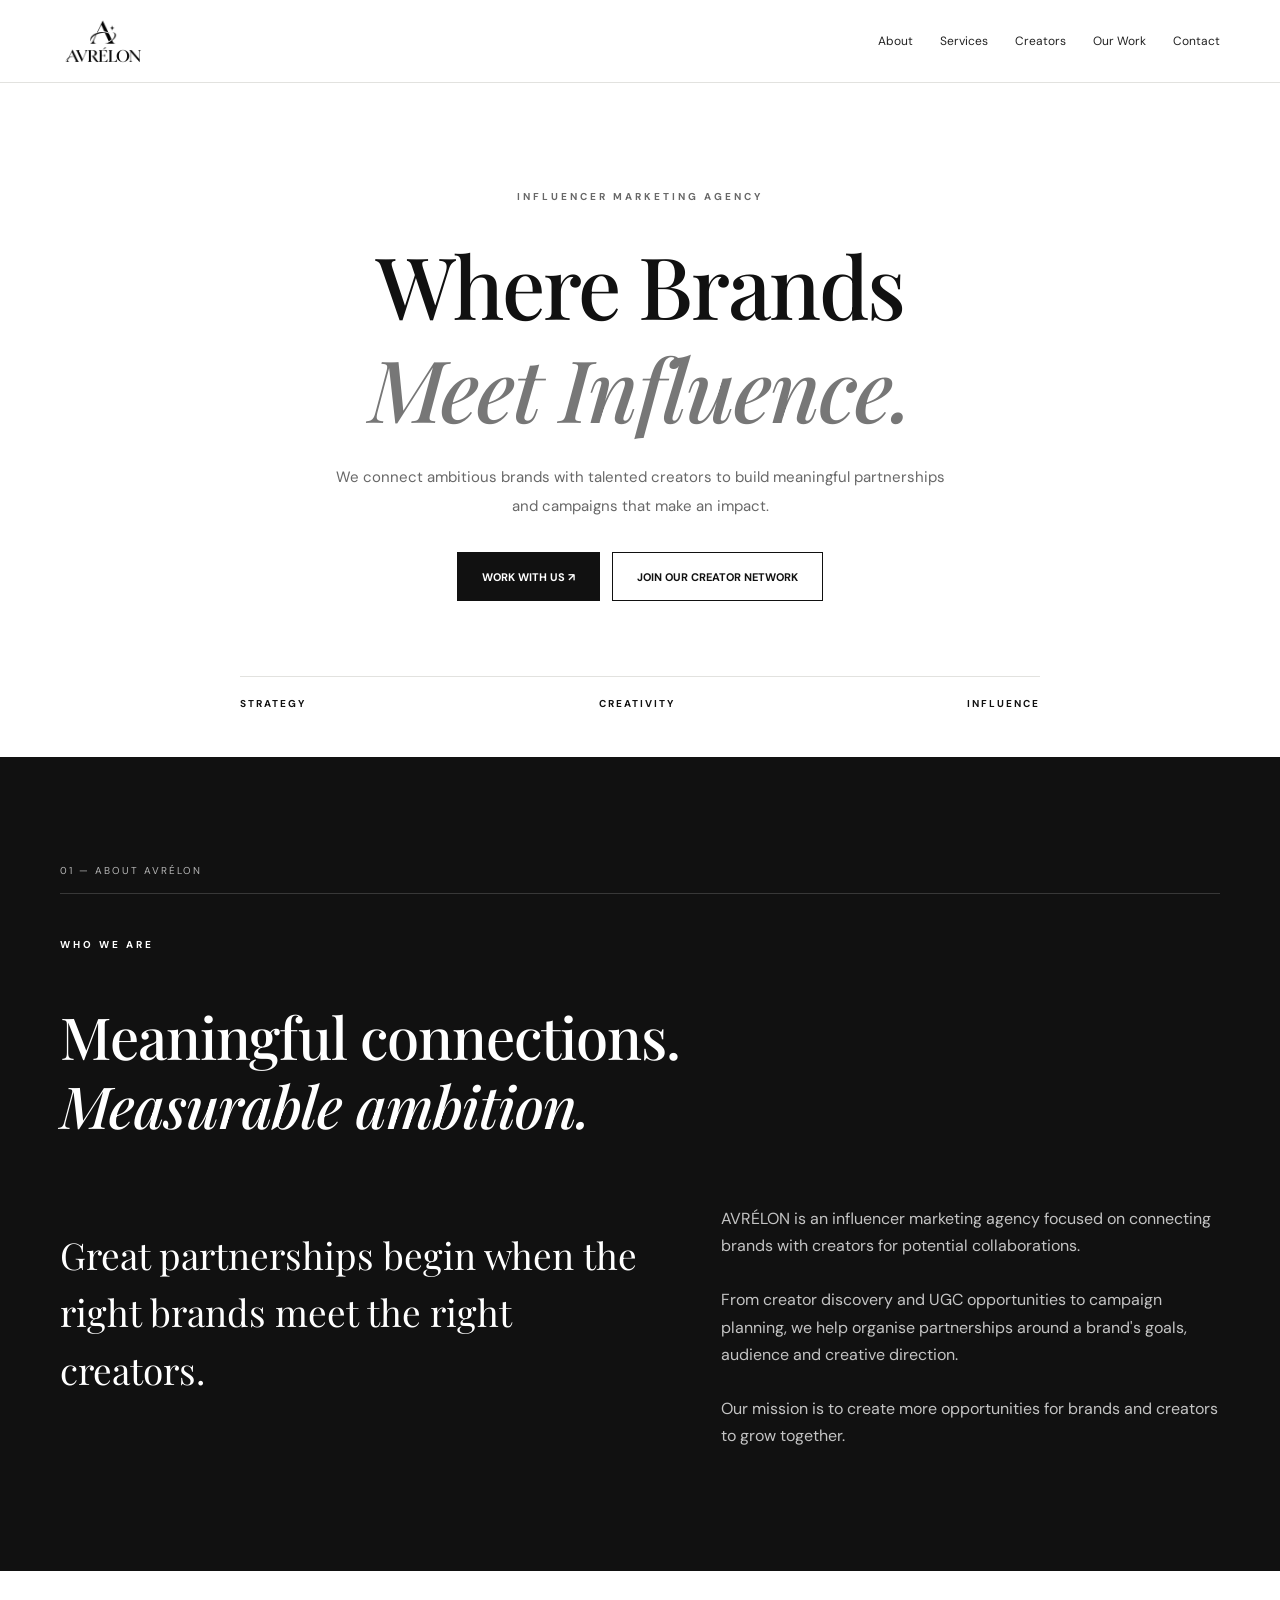
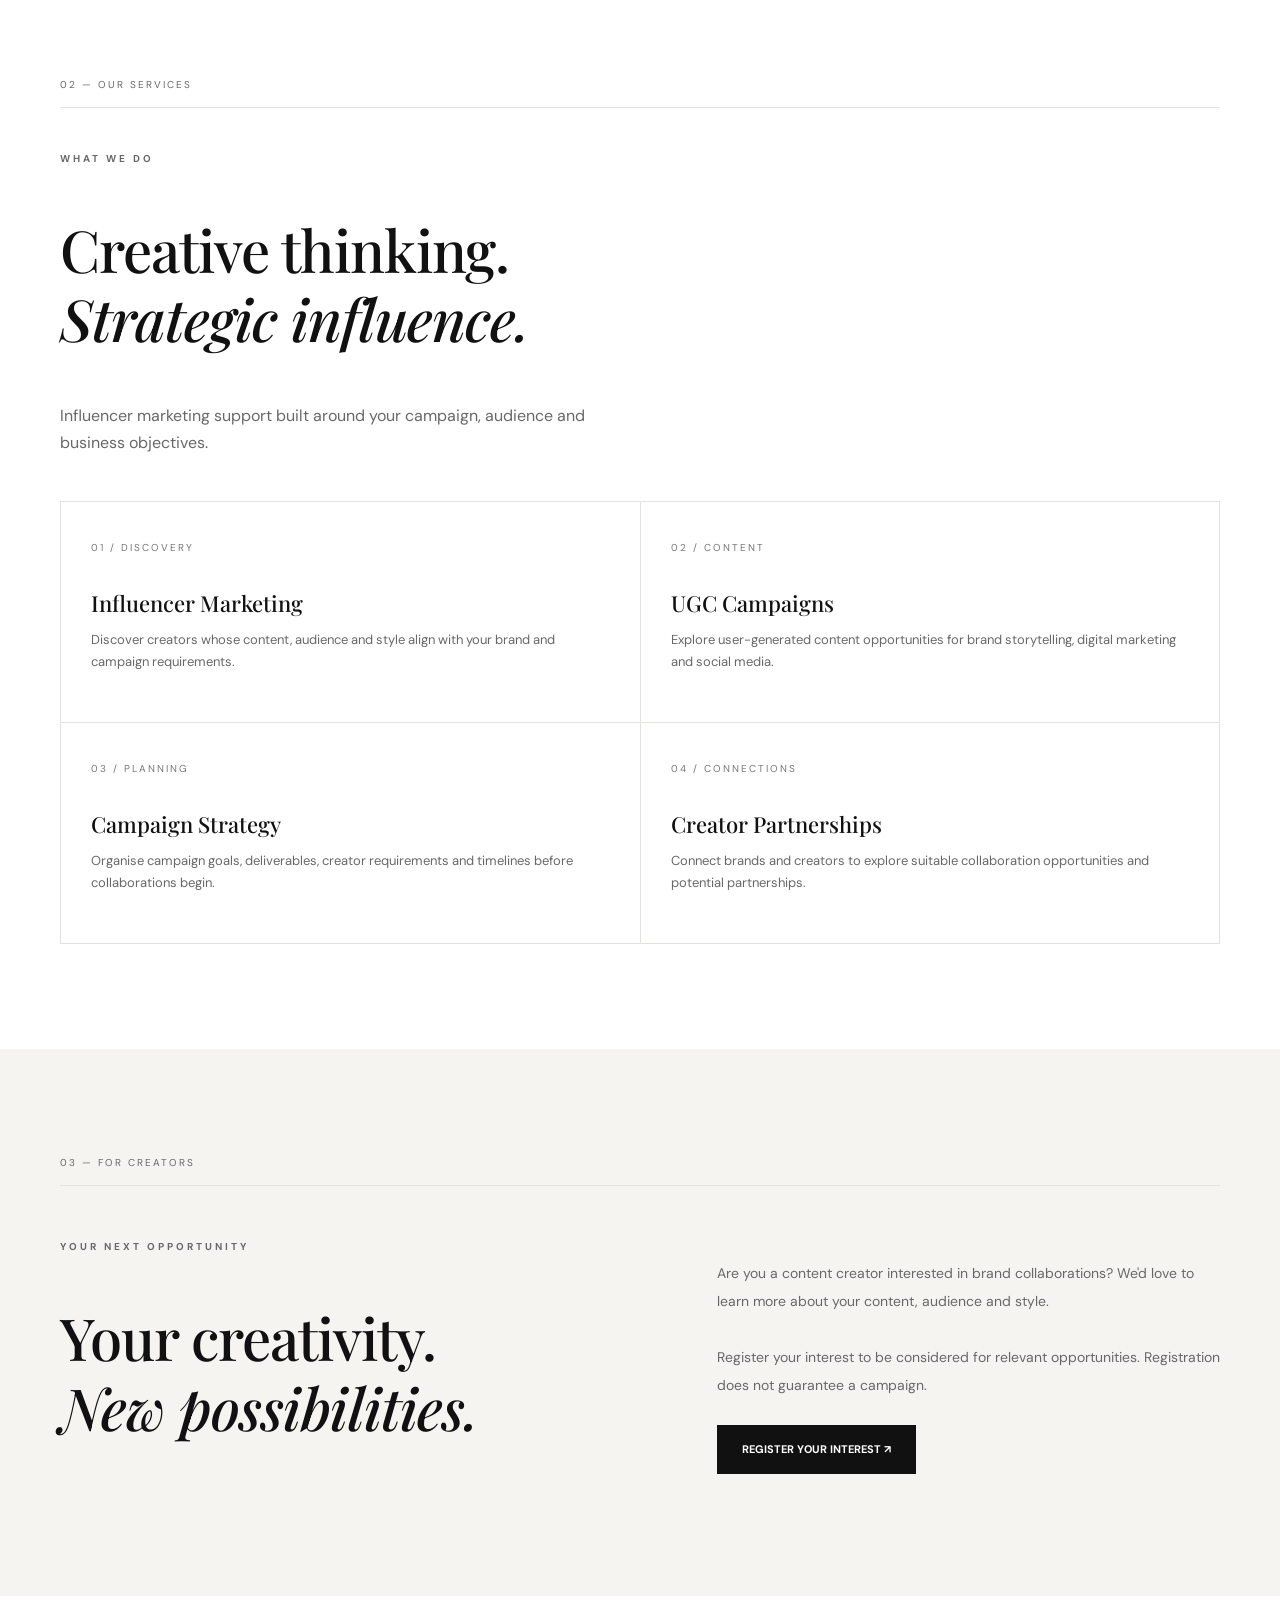
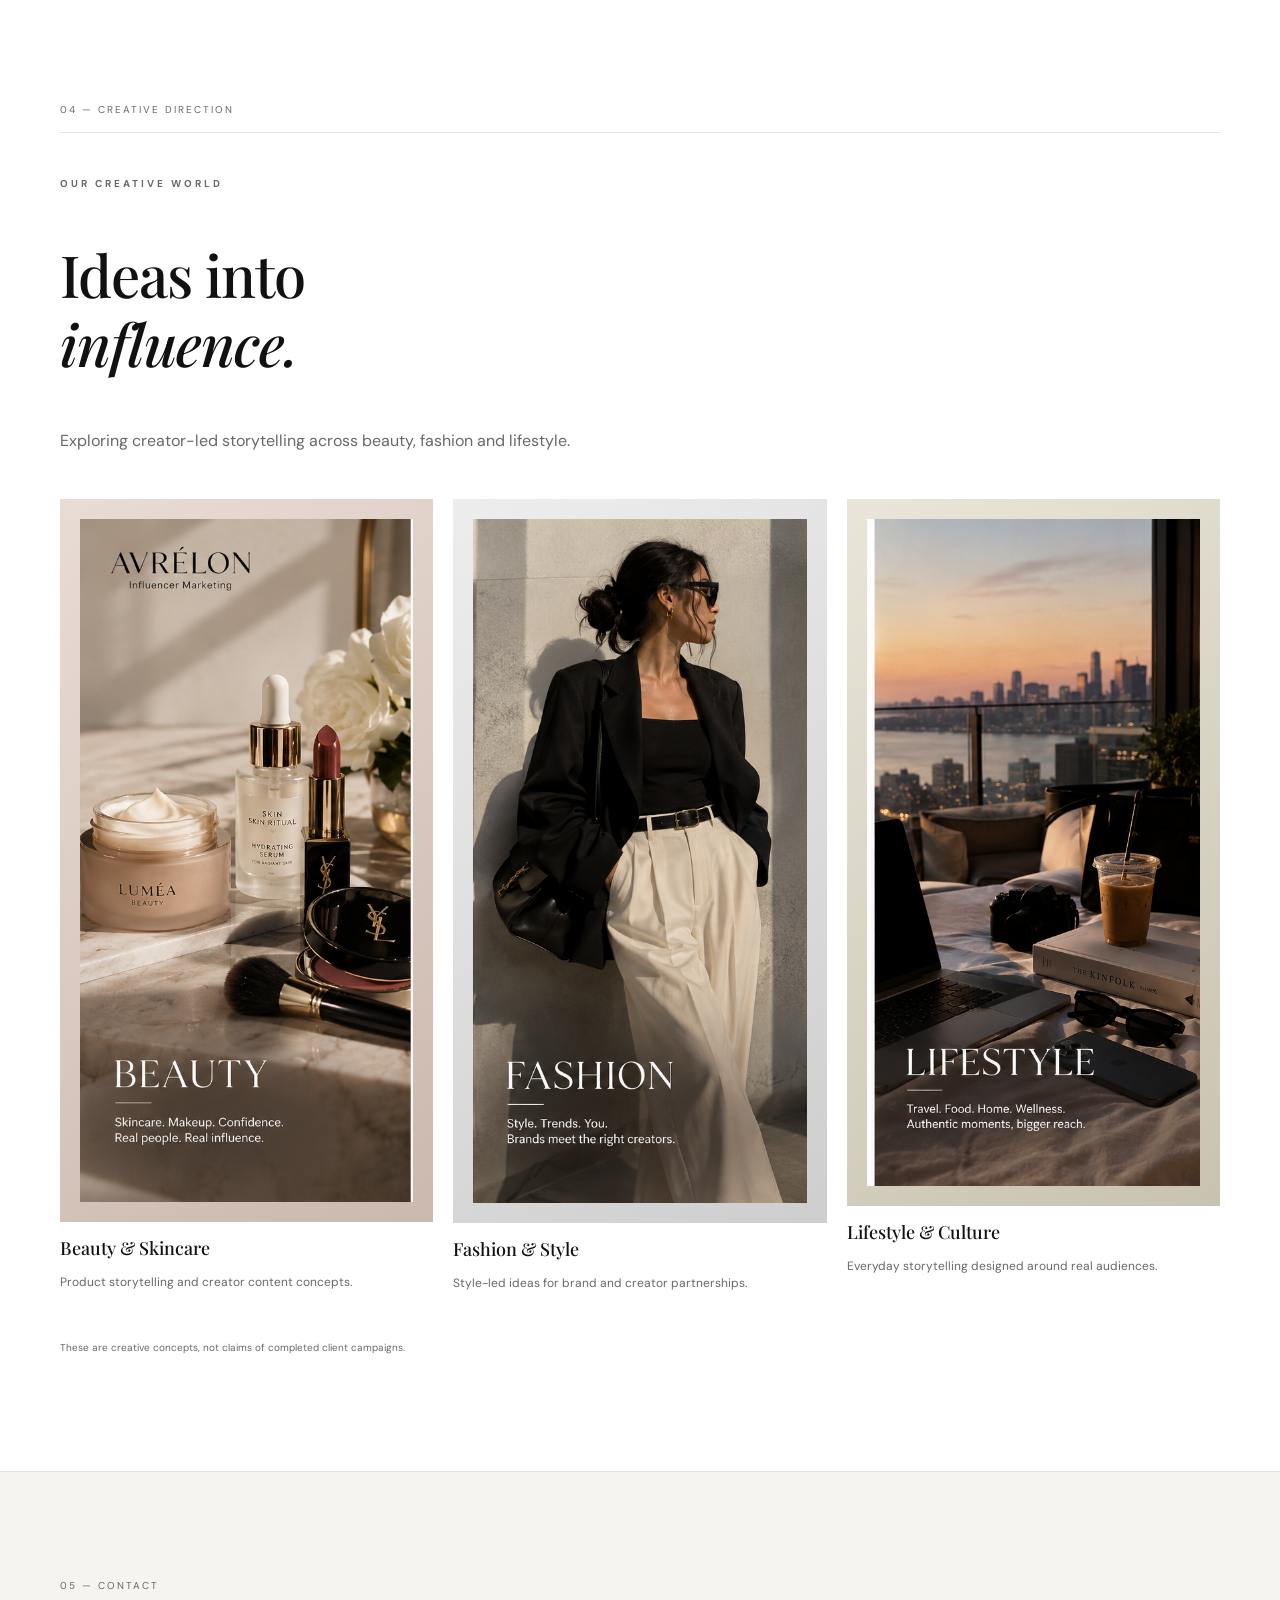
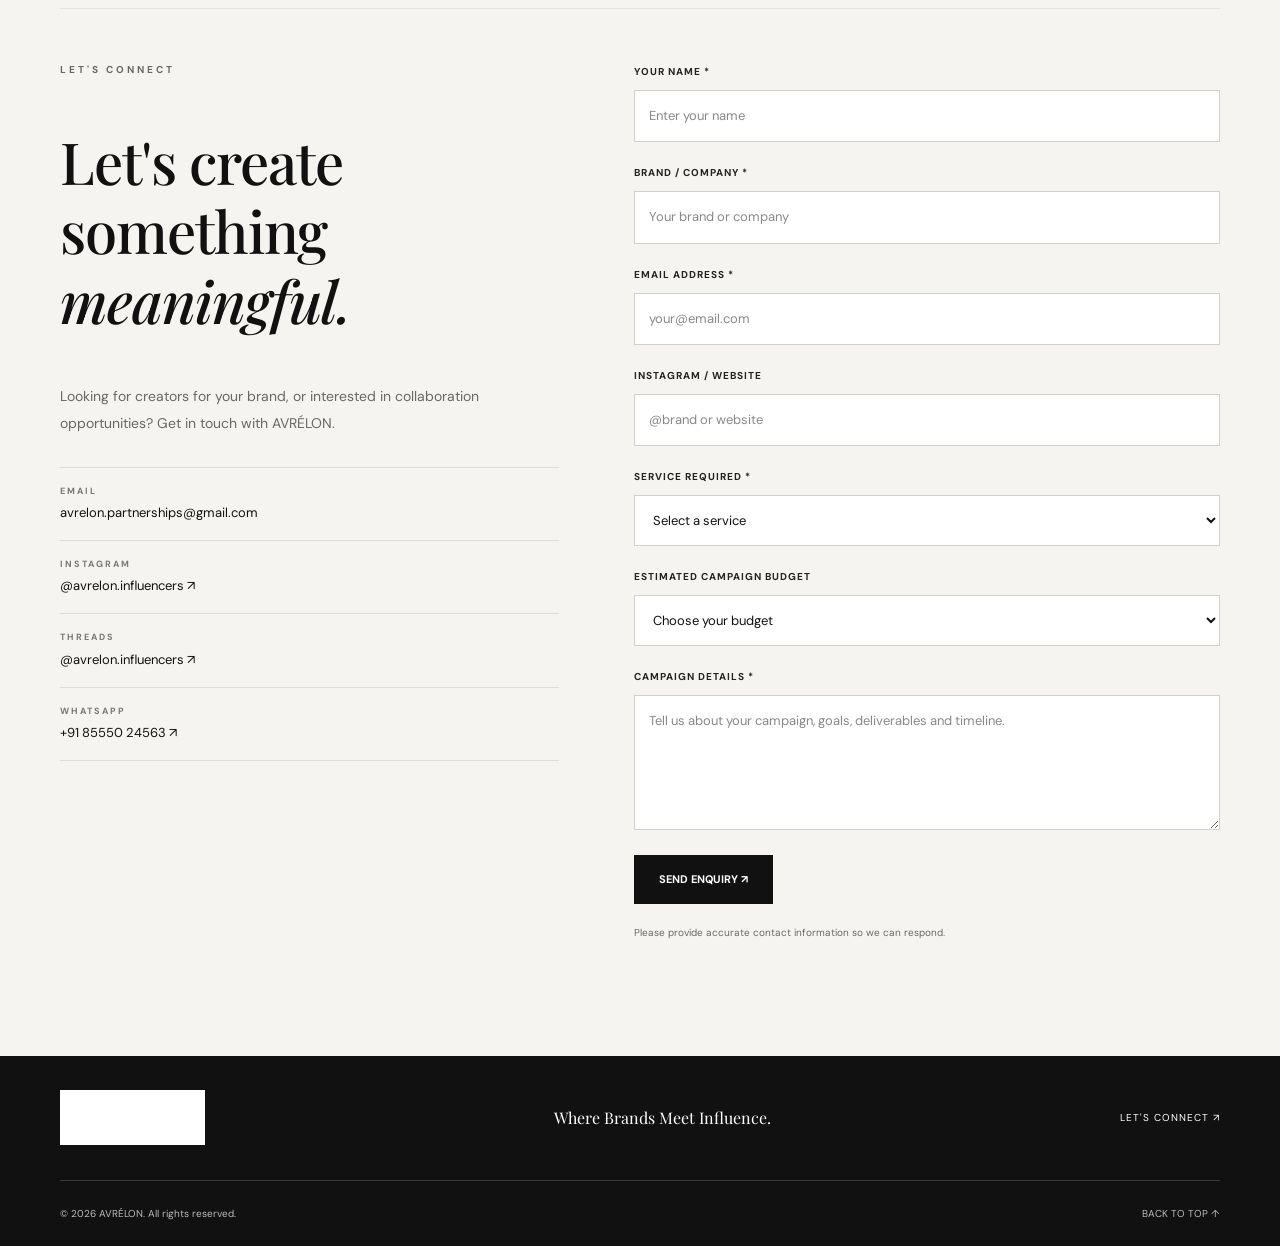
<file: index.html>
<!DOCTYPE html>
<html lang="en">
<head>
<meta charset="UTF-8">
<meta name="viewport" content="width=device-width, initial-scale=1">
<meta name="theme-color" content="#ffffff">

<title>AVRÉLON | Influencer Marketing Agency</title>
<meta name="description" content="AVRÉLON connects brands and creators through influencer marketing, UGC and strategic brand partnerships.">

<link rel="preconnect" href="https://fonts.googleapis.com">
<link rel="preconnect" href="https://fonts.gstatic.com" crossorigin>
<link href="https://fonts.googleapis.com/css2?family=DM+Sans:wght@400;500;600;700&family=Playfair+Display:ital,wght@0,500;0,600;0,700;1,500&display=swap" rel="stylesheet">

<style>
/* ==================================
   AVRÉLON — COMPLETE WEBSITE
   Professional black & white theme
================================== */

:root {
  --black: #111111;
  --white: #ffffff;
  --cream: #f5f4f0;
  --grey: #686868;
  --border: #e2e2df;
  --serif: "Playfair Display", Georgia, serif;
  --sans: "DM Sans", Arial, sans-serif;
}

* {
  box-sizing: border-box;
}

html {
  scroll-behavior: smooth;
  scroll-padding-top: 85px;
}

body {
  margin: 0;
  background: var(--white);
  color: var(--black);
  font-family: var(--sans);
  line-height: 1.7;
  overflow-x: hidden;
}

img {
  max-width: 100%;
}

a {
  color: inherit;
  text-decoration: none;
}

button,
input,
select,
textarea {
  font: inherit;
}

.container {
  width: min(1160px, calc(100% - 48px));
  margin: 0 auto;
}

section {
  scroll-margin-top: 82px;
}

h1,
h2,
h3 {
  font-family: var(--serif);
  font-weight: 500;
  line-height: 1.2;
}

h1 {
  font-size: clamp(48px, 7vw, 86px);
  letter-spacing: -2px;
}

h2 {
  font-size: clamp(36px, 5vw, 58px);
  letter-spacing: -1px;
}

p {
  color: var(--grey);
}

.eyebrow {
  font-size: 10px;
  font-weight: 700;
  letter-spacing: 3px;
}

.section {
  padding: 105px 0;
}

.section-label {
  padding-bottom: 14px;
  margin-bottom: 42px;
  border-bottom: 1px solid var(--border);
  font-size: 10px;
  letter-spacing: 2px;
  color: var(--grey);
}

/* HEADER */

header {
  position: sticky;
  top: 0;
  z-index: 1000;
  background: #ffffff;
  border-bottom: 1px solid var(--border);
}

.header-inner {
  min-height: 82px;
  display: flex;
  align-items: center;
  justify-content: space-between;
  gap: 25px;
}

/* Logo stays small and visible on white */

.site-logo {
  display: flex;
  align-items: center;
  justify-content: flex-start;
  width: 165px;
  height: 58px;
  flex-shrink: 0;
  overflow: hidden;
  background: #ffffff;
}

.site-logo img {
  display: block;
  width: 100%;
  height: 100%;
  object-fit: contain;
  object-position: left center;
}

.nav-links {
  display: flex;
  align-items: center;
  gap: 27px;
}

.nav-links a {
  font-size: 12px;
  color: #222222;
  transition: opacity .2s;
}

.nav-links a:hover {
  opacity: .55;
}

.menu-button {
  display: none;
  width: 42px;
  height: 42px;
  background: white;
  border: 1px solid var(--border);
  font-size: 22px;
  cursor: pointer;
}

/* BUTTONS */

.button {
  display: inline-flex;
  justify-content: center;
  align-items: center;
  min-height: 49px;
  padding: 13px 24px;
  border: 1px solid var(--black);
  font-size: 11px;
  font-weight: 700;
  transition: background .2s, color .2s;
  cursor: pointer;
}

.button-dark {
  background: var(--black);
  color: var(--white);
}

.button-dark:hover {
  background: #444444;
}

.button-light {
  background: transparent;
  color: var(--black);
}

.button-light:hover {
  background: #eeeeee;
}

/* HERO — WHITE */

.hero {
  min-height: 650px;
  display: flex;
  flex-direction: column;
  justify-content: center;
  padding: 95px 24px 45px;
  background: #ffffff;
  color: var(--black);
}

.hero-content {
  width: min(900px, 100%);
  margin: auto;
  text-align: center;
}

.hero .eyebrow {
  margin-bottom: 28px;
}

.hero h1 {
  margin: 0 0 24px;
  color: #111111;
}

.hero h1 em {
  color: #777777;
}

.hero-description {
  max-width: 620px;
  margin: 0 auto 32px;
  font-size: 15px;
  line-height: 1.9;
}

.hero-buttons {
  display: flex;
  justify-content: center;
  flex-wrap: wrap;
  gap: 12px;
}

.hero-bottom {
  width: min(800px, 100%);
  margin: 75px auto 0;
  padding-top: 18px;
  display: flex;
  justify-content: space-between;
  gap: 15px;
  border-top: 1px solid var(--border);
}

.hero-bottom span {
  font-size: 10px;
  font-weight: 700;
  letter-spacing: 2px;
}

/* ABOUT — BLACK */

.about {
  background: #111111;
  color: #ffffff;
}

.about .section-label {
  border-color: #383838;
  color: #b5b5b5;
}

.about h2,
.about h3,
.about .eyebrow,
.about .about-statement {
  color: #ffffff;
}

.about p {
  color: #c4c4c4;
}

.about-grid {
  display: grid;
  grid-template-columns: 1fr .85fr;
  gap: 75px;
  align-items: start;
}

.about-statement {
  font-family: var(--serif);
  font-size: clamp(25px, 3vw, 37px);
  line-height: 1.55;
}

/* SERVICES — WHITE */

.services {
  background: #ffffff;
}

.services-intro {
  max-width: 580px;
}

.services-grid {
  display: grid;
  grid-template-columns: repeat(2, minmax(0, 1fr));
  gap: 1px;
  margin-top: 45px;
  border: 1px solid var(--border);
  background: var(--border);
}

.service-card {
  min-width: 0;
  min-height: 220px;
  padding: 30px;
  background: #ffffff;
  transition: background .2s;
}

.service-card:hover {
  background: #f7f7f5;
}

.service-number {
  font-size: 10px;
  letter-spacing: 2px;
  color: #777777;
}

.service-card h3 {
  margin: 30px 0 10px;
  font-size: 22px;
}

.service-card p {
  margin-bottom: 0;
  font-size: 13px;
}

/* CREATORS — LIGHT GREY */

.creators {
  background: var(--cream);
}

.creators-grid {
  display: grid;
  grid-template-columns: 1fr .85fr;
  align-items: center;
  gap: 65px;
}

.creators-copy {
  font-size: 14px;
  line-height: 2;
}

.creators .button {
  margin-top: 12px;
}

/* PORTFOLIO — WHITE */

.work {
  background: #ffffff;
}

.work-intro {
  max-width: 600px;
}

.work-grid {
  display: grid;
  grid-template-columns: repeat(3, minmax(0, 1fr));
  gap: 20px;
  margin-top: 45px;
}

.work-card {
  min-width: 0;
}

.work-art {
  min-height: 300px;
  display: flex;
  align-items: center;
  justify-content: center;
  padding: 20px;
  text-align: center;
}

.work-art span {
  font-family: var(--serif);
  font-size: clamp(20px, 2.4vw, 29px);
  letter-spacing: 3px;
}

.beauty-art {
  background: linear-gradient(145deg, #e9dcd5, #cbb8ae);
  color: #382923;
}

.fashion-art {
  background: linear-gradient(145deg, #ededed, #cecece);
  color: #171717;
}

.lifestyle-art {
  background: linear-gradient(145deg, #e9e5d8, #c8c3b0);
  color: #28251e;
}

.work-caption {
  padding: 16px 0 24px;
}

.work-caption h3 {
  margin: 0 0 6px;
  font-size: 18px;
}

.work-caption p {
  font-size: 12px;
}

.portfolio-note {
  font-size: 10px;
}

/* CONTACT — LIGHT GREY */

.contact {
  background: var(--cream);
  border-top: 1px solid var(--border);
}

.contact-grid {
  display: grid;
  grid-template-columns: .85fr 1fr;
  align-items: start;
  gap: 75px;
}

.contact-intro > p:not(.eyebrow) {
  font-size: 14px;
  line-height: 1.9;
}

/* CONTACT INFORMATION */

.contact-links {
  margin-top: 30px;
  border-top: 1px solid #deded8;
}

.contact-links a {
  display: flex;
  flex-direction: column;
  gap: 3px;
  padding: 16px 0;
  border-bottom: 1px solid #deded8;
  overflow-wrap: anywhere;
}

.contact-links a:hover .contact-value {
  text-decoration: underline;
}

.contact-label {
  font-size: 9px;
  font-weight: 700;
  letter-spacing: 2px;
  color: #777777;
}

.contact-value {
  color: #111111;
  font-size: 13px;
}

/* FORM */

.contact-form {
  display: flex;
  flex-direction: column;
  gap: 10px;
  min-width: 0;
}

.contact-form label {
  margin-top: 12px;
  font-size: 10px;
  font-weight: 700;
  letter-spacing: 1px;
  color: #222222;
  text-transform: uppercase;
}

.contact-form input,
.contact-form select,
.contact-form textarea {
  width: 100%;
  min-width: 0;
  padding: 14px;
  border: 1px solid #d0d0cc;
  border-radius: 0;
  background: #ffffff;
  color: #111111;
  font-size: 13px;
}

.contact-form input,
.contact-form select {
  min-height: 51px;
}

.contact-form textarea {
  min-height: 135px;
  resize: vertical;
  line-height: 1.7;
}

.contact-form input::placeholder,
.contact-form textarea::placeholder {
  color: #888888;
}

.contact-form input:focus,
.contact-form select:focus,
.contact-form textarea:focus {
  outline: 1px solid #111111;
  border-color: #111111;
}

.contact-form select option {
  background: #ffffff;
  color: #111111;
}

.contact-form button {
  align-self: flex-start;
  margin-top: 15px;
}

.form-note {
  font-size: 10px;
}

/* FOOTER — BLACK */

footer {
  background: #111111;
  color: #ffffff;
}

.footer-top {
  min-height: 125px;
  display: flex;
  align-items: center;
  justify-content: space-between;
  gap: 25px;
  border-bottom: 1px solid #383838;
}

.footer-logo {
  width: 145px;
  height: 55px;
  padding: 4px;
  display: flex;
  align-items: center;
  flex-shrink: 0;
  overflow: hidden;
  background: #ffffff;
}

.footer-logo img {
  display: block;
  width: 100%;
  height: 100%;
  object-fit: contain;
}

.footer-tagline {
  font-family: var(--serif);
  font-size: 16px;
  color: #ffffff;
}

.footer-contact {
  color: #ffffff;
  font-size: 10px;
  letter-spacing: 1px;
}

.footer-bottom {
  min-height: 65px;
  display: flex;
  justify-content: space-between;
  align-items: center;
  gap: 20px;
}

.footer-bottom p,
.footer-bottom a {
  color: #bcbcbc;
  font-size: 10px;
  margin: 0;
}

/* TABLET */

@media (max-width: 850px) {
  .nav-links {
    gap: 15px;
  }

  .nav-links a {
    font-size: 11px;
  }

  .about-grid,
  .creators-grid,
  .contact-grid {
    gap: 35px;
  }

  .work-art {
    min-height: 240px;
  }
}

/* MOBILE */

@media (max-width: 700px) {
  .container {
    width: calc(100% - 36px);
  }

  .header-inner {
    min-height: 72px;
  }

  .site-logo {
    width: 130px;
    height: 48px;
  }

  .menu-button {
    display: block;
    flex-shrink: 0;
  }

  .nav-links {
    display: none;
    position: absolute;
    top: 100%;
    left: 0;
    right: 0;
    padding: 12px 20px 20px;
    flex-direction: column;
    align-items: stretch;
    gap: 0;
    background: #ffffff;
    border-bottom: 1px solid var(--border);
  }

  .nav-links.open {
    display: flex;
  }

  .nav-links a {
    padding: 12px 0;
    border-bottom: 1px solid var(--border);
    font-size: 13px;
  }

  .section {
    padding: 75px 0;
  }

  .hero {
    min-height: 570px;
    padding: 75px 18px 35px;
  }

  .hero h1 {
    font-size: clamp(43px, 11vw, 62px);
    letter-spacing: -1px;
  }

  .hero-bottom {
    margin-top: 55px;
  }

  .hero-bottom span {
    font-size: 8px;
    letter-spacing: 1px;
  }

  .about-grid,
  .creators-grid,
  .contact-grid {
    grid-template-columns: 1fr;
    gap: 25px;
  }

  .services-grid {
    grid-template-columns: 1fr;
  }

  .service-card {
    min-height: 180px;
    padding: 24px;
  }

  .service-card h3 {
    margin-top: 22px;
  }

  .work-grid {
    grid-template-columns: 1fr;
    gap: 8px;
  }

  .work-art {
    min-height: 270px;
  }

  .footer-top {
    padding: 25px 0;
    flex-direction: column;
    align-items: flex-start;
    justify-content: center;
  }

  .footer-bottom {
    padding: 20px 0;
    align-items: flex-start;
    flex-direction: column;
    justify-content: center;
  }

  .contact-form button {
    width: 100%;
  }
}

@media (max-width: 380px) {
  .hero-buttons {
    flex-direction: column;
  }

  .hero-buttons .button {
    width: 100%;
  }
}
</style>
</head>

<body>

<header>
  <div class="container header-inner">

    <a class="site-logo" href="#home" aria-label="AVRÉLON home">
      <img src="./AVRELON%20LOGO%202.png" alt="AVRÉLON logo">
    </a>

    <button class="menu-button"
            type="button"
            aria-label="Open navigation"
            aria-expanded="false">☰</button>

    <nav class="nav-links" aria-label="Main navigation">
      <a href="#about">About</a>
      <a href="#services">Services</a>
      <a href="#creators">Creators</a>
      <a href="#work">Our Work</a>
      <a href="#contact">Contact</a>
    </nav>

  </div>
</header>

<main>

<!-- HOME -->

<section class="hero" id="home">
  <div class="hero-content">

    <p class="eyebrow">INFLUENCER MARKETING AGENCY</p>

    <h1>
      Where Brands<br>
      <em>Meet Influence.</em>
    </h1>

    <p class="hero-description">
      We connect ambitious brands with talented creators to build
      meaningful partnerships and campaigns that make an impact.
    </p>

    <div class="hero-buttons">
      <a class="button button-dark" href="#contact">WORK WITH US ↗</a>
      <a class="button button-light" href="#creators">JOIN OUR CREATOR NETWORK</a>
    </div>

  </div>

  <div class="hero-bottom">
    <span>STRATEGY</span>
    <span>CREATIVITY</span>
    <span>INFLUENCE</span>
  </div>
</section>

<!-- ABOUT -->

<section class="section about" id="about">
  <div class="container">

    <div class="section-label">01 — ABOUT AVRÉLON</div>

    <p class="eyebrow">WHO WE ARE</p>

    <h2>Meaningful connections.<br><em>Measurable ambition.</em></h2>

    <div class="about-grid">

      <p class="about-statement">
        Great partnerships begin when the right brands meet the right creators.
      </p>

      <p>
        AVRÉLON is an influencer marketing agency focused on connecting
        brands with creators for potential collaborations.
        <br><br>
        From creator discovery and UGC opportunities to campaign planning,
        we help organise partnerships around a brand's goals, audience
        and creative direction.
        <br><br>
        Our mission is to create more opportunities for brands and
        creators to grow together.
      </p>

    </div>
  </div>
</section>

<!-- SERVICES -->

<section class="section services" id="services">
  <div class="container">

    <div class="section-label">02 — OUR SERVICES</div>

    <p class="eyebrow">WHAT WE DO</p>

    <h2>Creative thinking.<br><em>Strategic influence.</em></h2>

    <p class="services-intro">
      Influencer marketing support built around your campaign,
      audience and business objectives.
    </p>

    <div class="services-grid">

      <article class="service-card">
        <span class="service-number">01 / DISCOVERY</span>
        <h3>Influencer Marketing</h3>
        <p>
          Discover creators whose content, audience and style align
          with your brand and campaign requirements.
        </p>
      </article>

      <article class="service-card">
        <span class="service-number">02 / CONTENT</span>
        <h3>UGC Campaigns</h3>
        <p>
          Explore user-generated content opportunities for brand
          storytelling, digital marketing and social media.
        </p>
      </article>

      <article class="service-card">
        <span class="service-number">03 / PLANNING</span>
        <h3>Campaign Strategy</h3>
        <p>
          Organise campaign goals, deliverables, creator requirements
          and timelines before collaborations begin.
        </p>
      </article>

      <article class="service-card">
        <span class="service-number">04 / CONNECTIONS</span>
        <h3>Creator Partnerships</h3>
        <p>
          Connect brands and creators to explore suitable collaboration
          opportunities and potential partnerships.
        </p>
      </article>

    </div>
  </div>
</section>

<!-- CREATORS -->

<section class="section creators" id="creators">
  <div class="container">

    <div class="section-label">03 — FOR CREATORS</div>

    <div class="creators-grid">

      <div>
        <p class="eyebrow">YOUR NEXT OPPORTUNITY</p>
        <h2>Your creativity.<br><em>New possibilities.</em></h2>
      </div>

      <div>
        <p class="creators-copy">
          Are you a content creator interested in brand collaborations?
          We'd love to learn more about your content, audience and style.
          <br><br>
          Register your interest to be considered for relevant
          opportunities. Registration does not guarantee a campaign.
        </p>

        <!-- Replace this link with your actual Creator Registration Form URL -->
        <a class="button button-dark"
           href="#contact">REGISTER YOUR INTEREST ↗</a>
      </div>

    </div>
  </div>
</section>

<!-- OUR WORK -->

<section class="section work" id="work">
  <div class="container">

    <div class="section-label">04 — CREATIVE DIRECTION</div>

    <p class="eyebrow">OUR CREATIVE WORLD</p>

    <h2>Ideas into<br><em>influence.</em></h2>

    <p class="work-intro">
      Exploring creator-led storytelling across beauty, fashion
      and lifestyle.
    </p>

    <div class="work-grid">

      <article class="work-card">
       <div class="work-art beauty-art">
  <img src="avrelon-beauty.png" alt="Beauty and Skincare">
</div>

        <div class="work-caption">
          <h3>Beauty & Skincare</h3>
          <p>Product storytelling and creator content concepts.</p>
        </div>
      </article>

      <article class="work-card">
       <div class="work-art fashion-art">
  <img src="avrelon-fashion.png" alt="Fashion and Style">
</div>

        <div class="work-caption">
          <h3>Fashion & Style</h3>
          <p>Style-led ideas for brand and creator partnerships.</p>
        </div>
      </article>

      <article class="work-card">
        <div class="work-art lifestyle-art">
  <img src="avrelon-lifestyle.png" alt="Lifestyle and Culture">
</div>

        <div class="work-caption">
          <h3>Lifestyle & Culture</h3>
          <p>Everyday storytelling designed around real audiences.</p>
        </div>
      </article>

    </div>

    <p class="portfolio-note">
      These are creative concepts, not claims of completed client campaigns.
    </p>

  </div>
</section>

<!-- CONTACT -->

<section class="section contact" id="contact">
  <div class="container">

    <div class="section-label">05 — CONTACT</div>

    <div class="contact-grid">

      <div class="contact-intro">

        <p class="eyebrow">LET'S CONNECT</p>

        <h2>Let's create something<br><em>meaningful.</em></h2>

        <p>
          Looking for creators for your brand, or interested in
          collaboration opportunities? Get in touch with AVRÉLON.
        </p>

        <div class="contact-links">

          <a href="mailto:avrelon.partnerships@gmail.com">
            <span class="contact-label">EMAIL</span>
            <span class="contact-value">avrelon.partnerships@gmail.com</span>
          </a>

          <a href="https://www.instagram.com/avrelon.influencers/"
             target="_blank" rel="noopener noreferrer">
            <span class="contact-label">INSTAGRAM</span>
            <span class="contact-value">@avrelon.influencers ↗</span>
          </a>

          <a href="https://www.threads.net/@avrelon.influencers"
             target="_blank" rel="noopener noreferrer">
            <span class="contact-label">THREADS</span>
            <span class="contact-value">@avrelon.influencers ↗</span>
          </a>

          <a href="https://wa.me/918555024563"
             target="_blank" rel="noopener noreferrer">
            <span class="contact-label">WHATSAPP</span>
            <span class="contact-value">+91 85550 24563 ↗</span>
          </a>

        </div>
      </div>

      <!-- BRAND ENQUIRY FORM -->

      <form class="contact-form"
            action="https://formsubmit.co/avrelon.partnerships@gmail.com"
            method="POST">

        <input type="hidden" name="_subject"
               value="New AVRÉLON Website Enquiry">

        <input type="hidden" name="_template" value="table">

        <label for="name">Your Name *</label>
        <input id="name" name="Name" type="text"
               placeholder="Enter your name" required>

        <label for="brand">Brand / Company *</label>
        <input id="brand" name="Brand or Company" type="text"
               placeholder="Your brand or company" required>

        <label for="email">Email Address *</label>
        <input id="email" name="Email" type="email"
               placeholder="your@email.com" required>

        <label for="social">Instagram / Website</label>
        <input id="social" name="Instagram or Website" type="text"
               placeholder="@brand or website">

        <label for="service">Service Required *</label>
        <select id="service" name="Service Required" required>
          <option value="" selected disabled>Select a service</option>
          <option>Influencer Marketing</option>
          <option>UGC Campaign</option>
          <option>Creator Partnership</option>
          <option>Campaign Strategy</option>
          <option>Other</option>
        </select>

        <label for="budget">Estimated Campaign Budget</label>
        <select id="budget" name="Estimated Campaign Budget">
          <option value="">Choose your budget</option>
          <option>Under ₹10,000</option>
          <option>₹10,000–₹25,000</option>
          <option>₹25,000–₹50,000</option>
          <option>₹50,000–₹1,00,000</option>
          <option>Above ₹1,00,000</option>
          <option>Not decided yet</option>
        </select>

        <label for="message">Campaign Details *</label>
        <textarea id="message" name="Campaign Details"
                  placeholder="Tell us about your campaign, goals, deliverables and timeline."
                  required></textarea>

        <button class="button button-dark" type="submit">
          SEND ENQUIRY ↗
        </button>

        <p class="form-note">
          Please provide accurate contact information so we can respond.
        </p>

      </form>

    </div>
  </div>
</section>

</main>

<!-- FOOTER -->

<footer>
  <div class="container">

    <div class="footer-top">

      <a class="footer-logo" href="#home" aria-label="AVRÉLON home">
       <img src="./avrelon-footer-logo-white-transparent.png" alt="AVRÉLON logo">
      </a>

      <p class="footer-tagline">Where Brands Meet Influence.</p>

      <a class="footer-contact" href="#contact">LET'S CONNECT ↗</a>

    </div>

    <div class="footer-bottom">
      <p>© <span id="year"></span> AVRÉLON. All rights reserved.</p>
      <a href="#home">BACK TO TOP ↑</a>
    </div>

  </div>
</footer>

<script>
const menuButton = document.querySelector(".menu-button");
const nav = document.querySelector(".nav-links");

menuButton.addEventListener("click", () => {
  const opened = nav.classList.toggle("open");
  menuButton.setAttribute("aria-expanded", String(opened));
  menuButton.textContent = opened ? "×" : "☰";
});

nav.querySelectorAll("a").forEach(link => {
  link.addEventListener("click", () => {
    nav.classList.remove("open");
    menuButton.setAttribute("aria-expanded", "false");
    menuButton.textContent = "☰";
  });
});

document.getElementById("year").textContent = new Date().getFullYear();
</script>
</section>

</body>
</html>
</file>
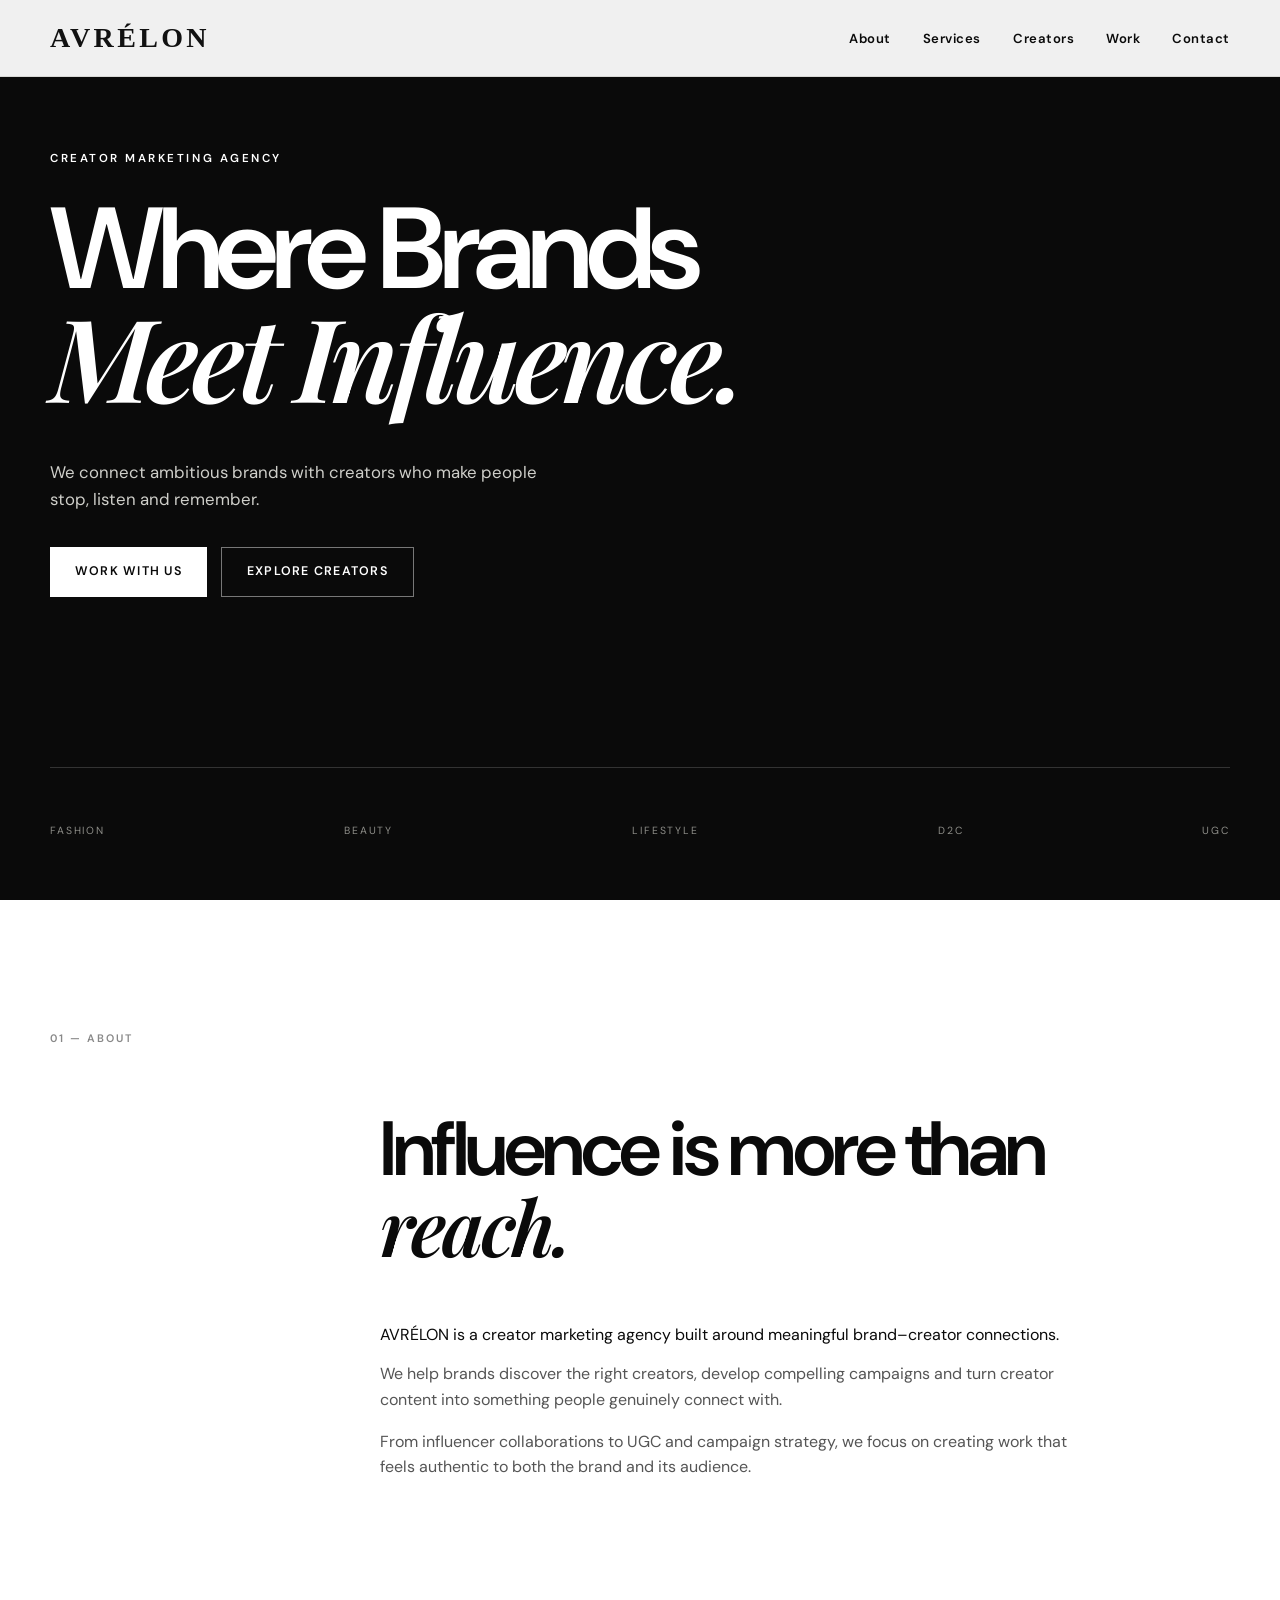
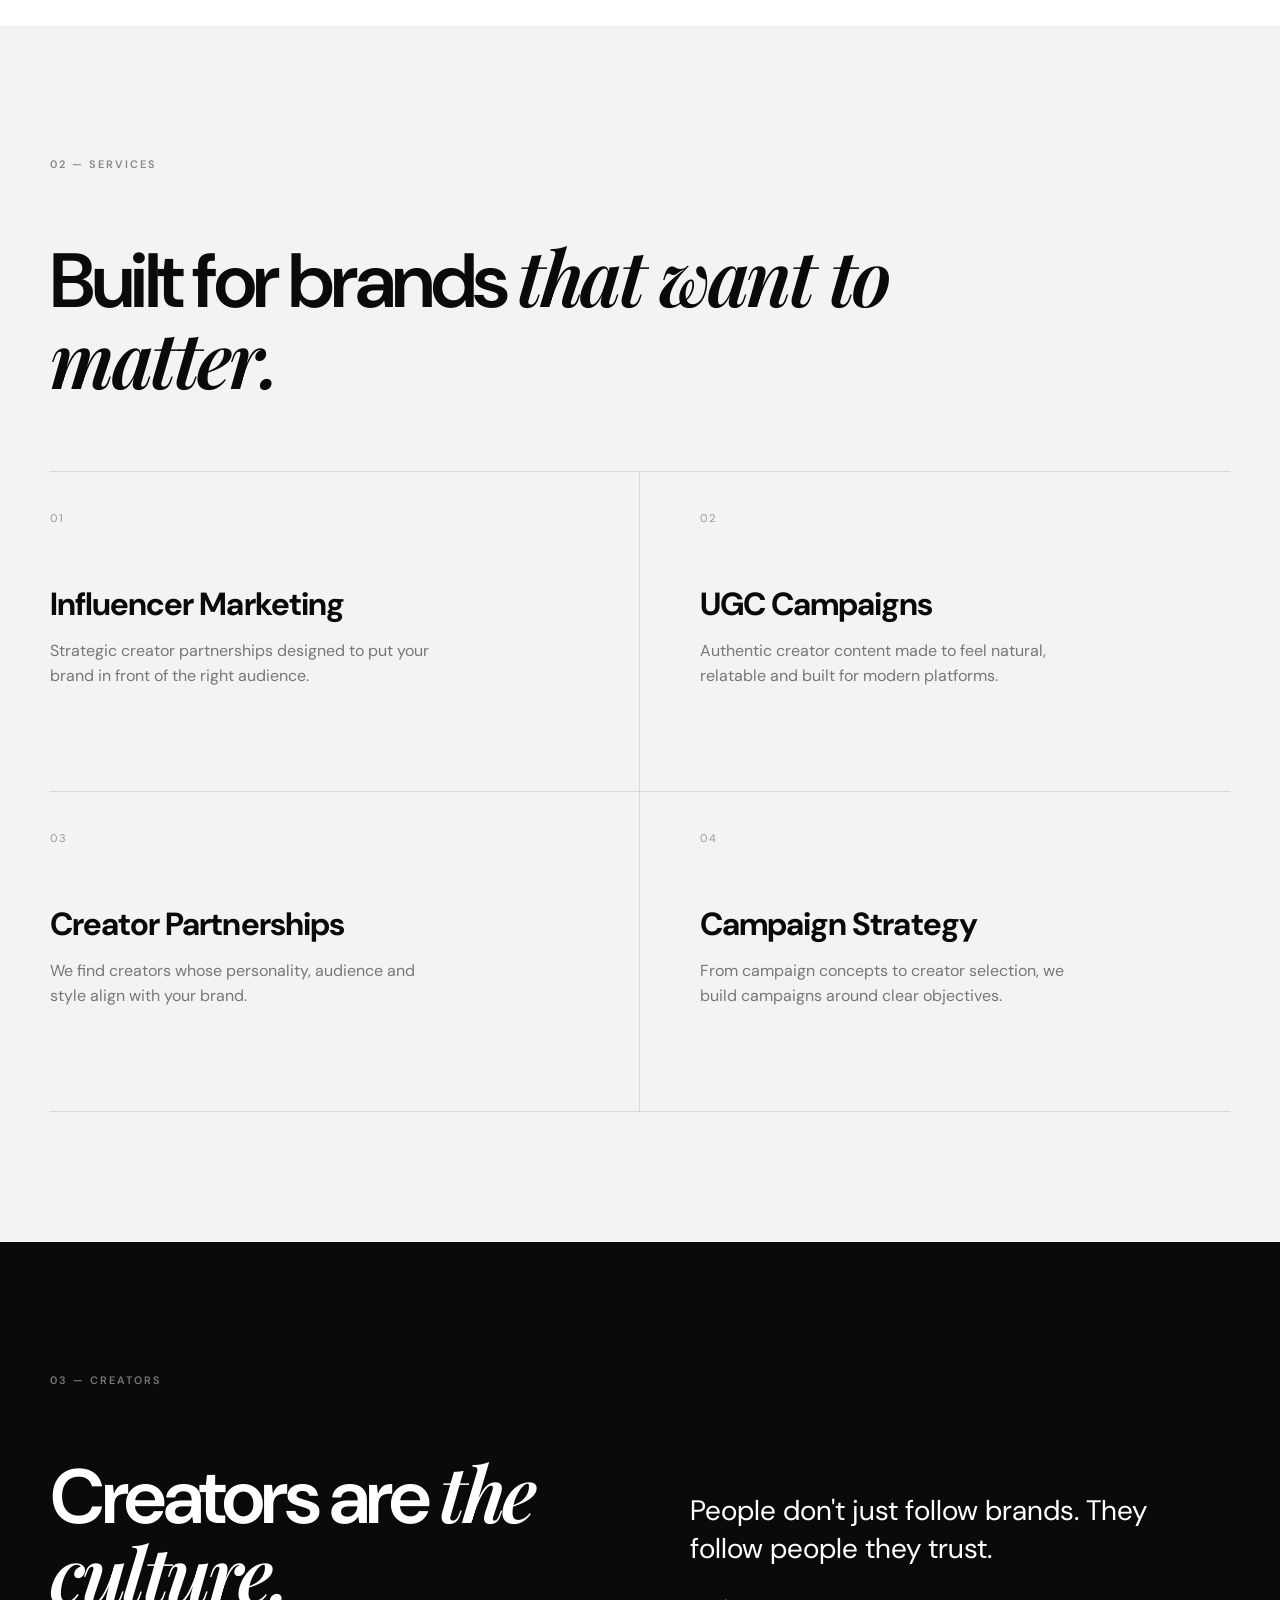
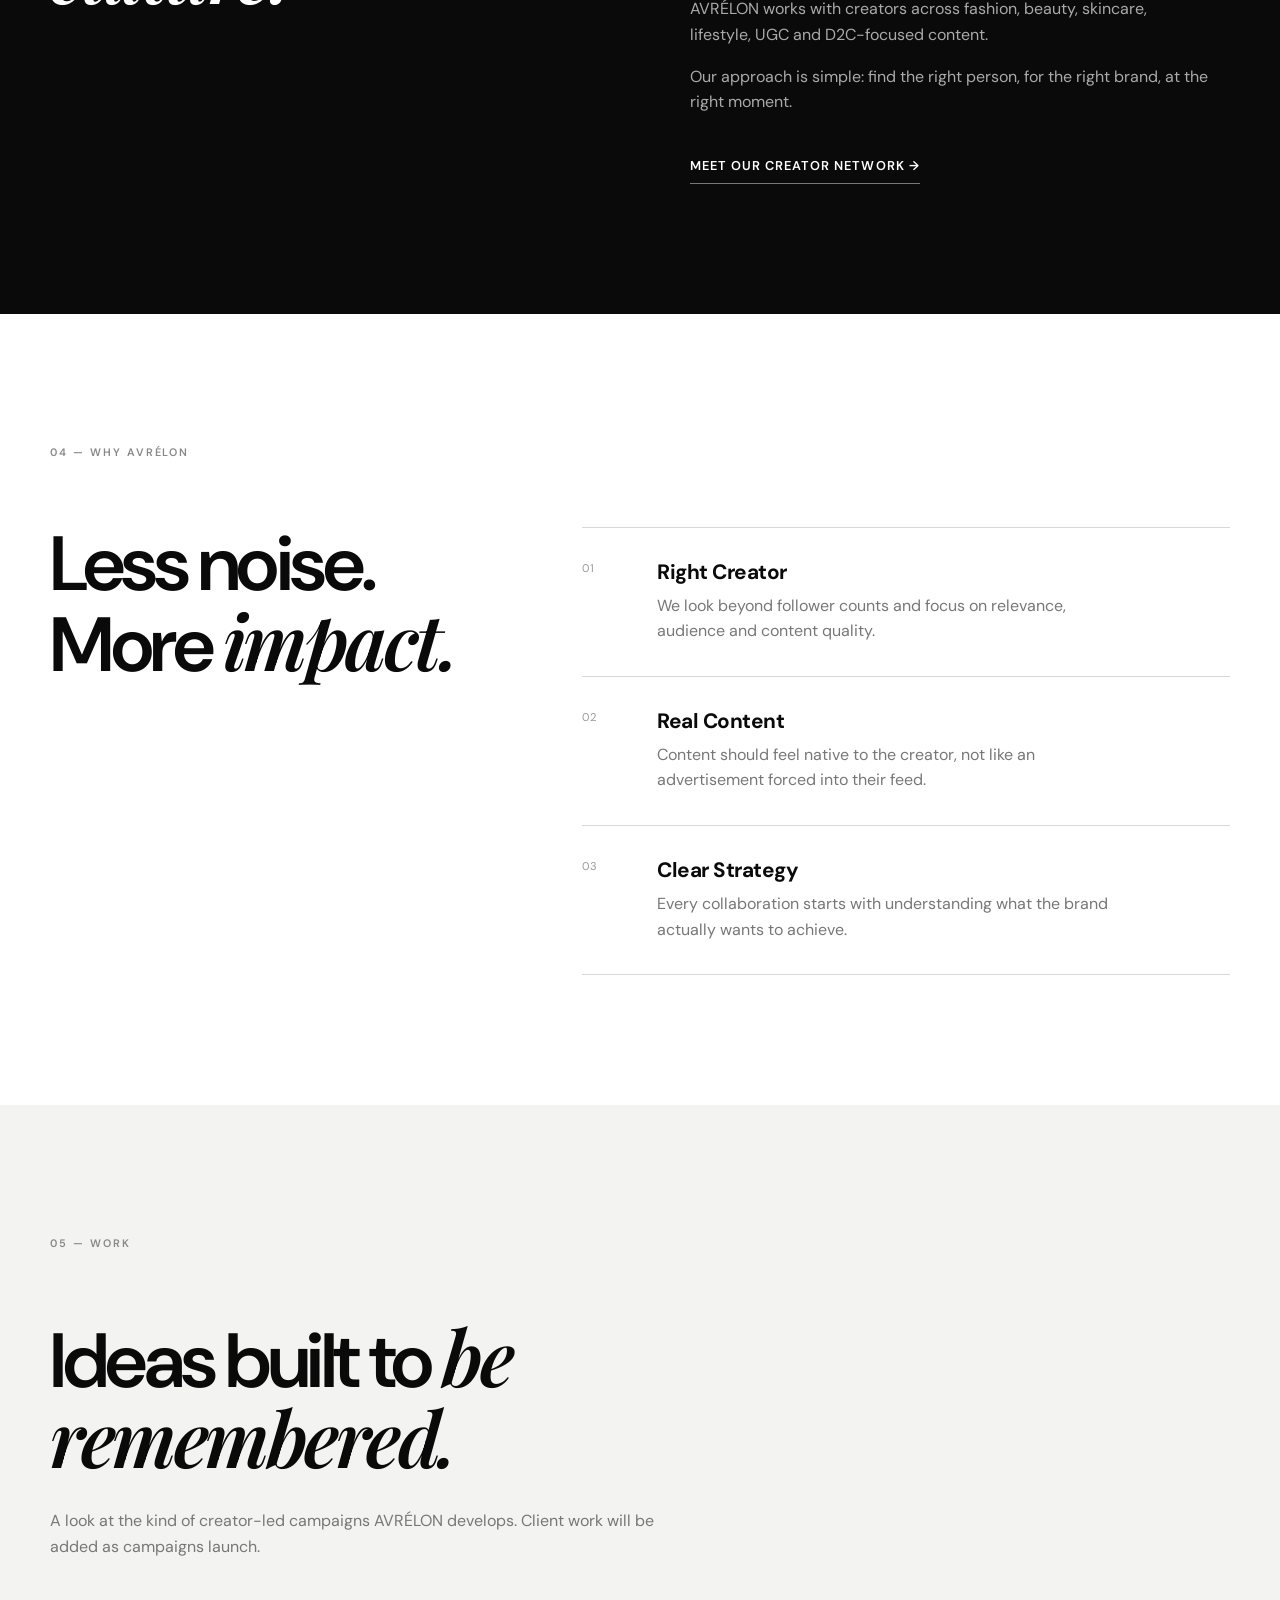
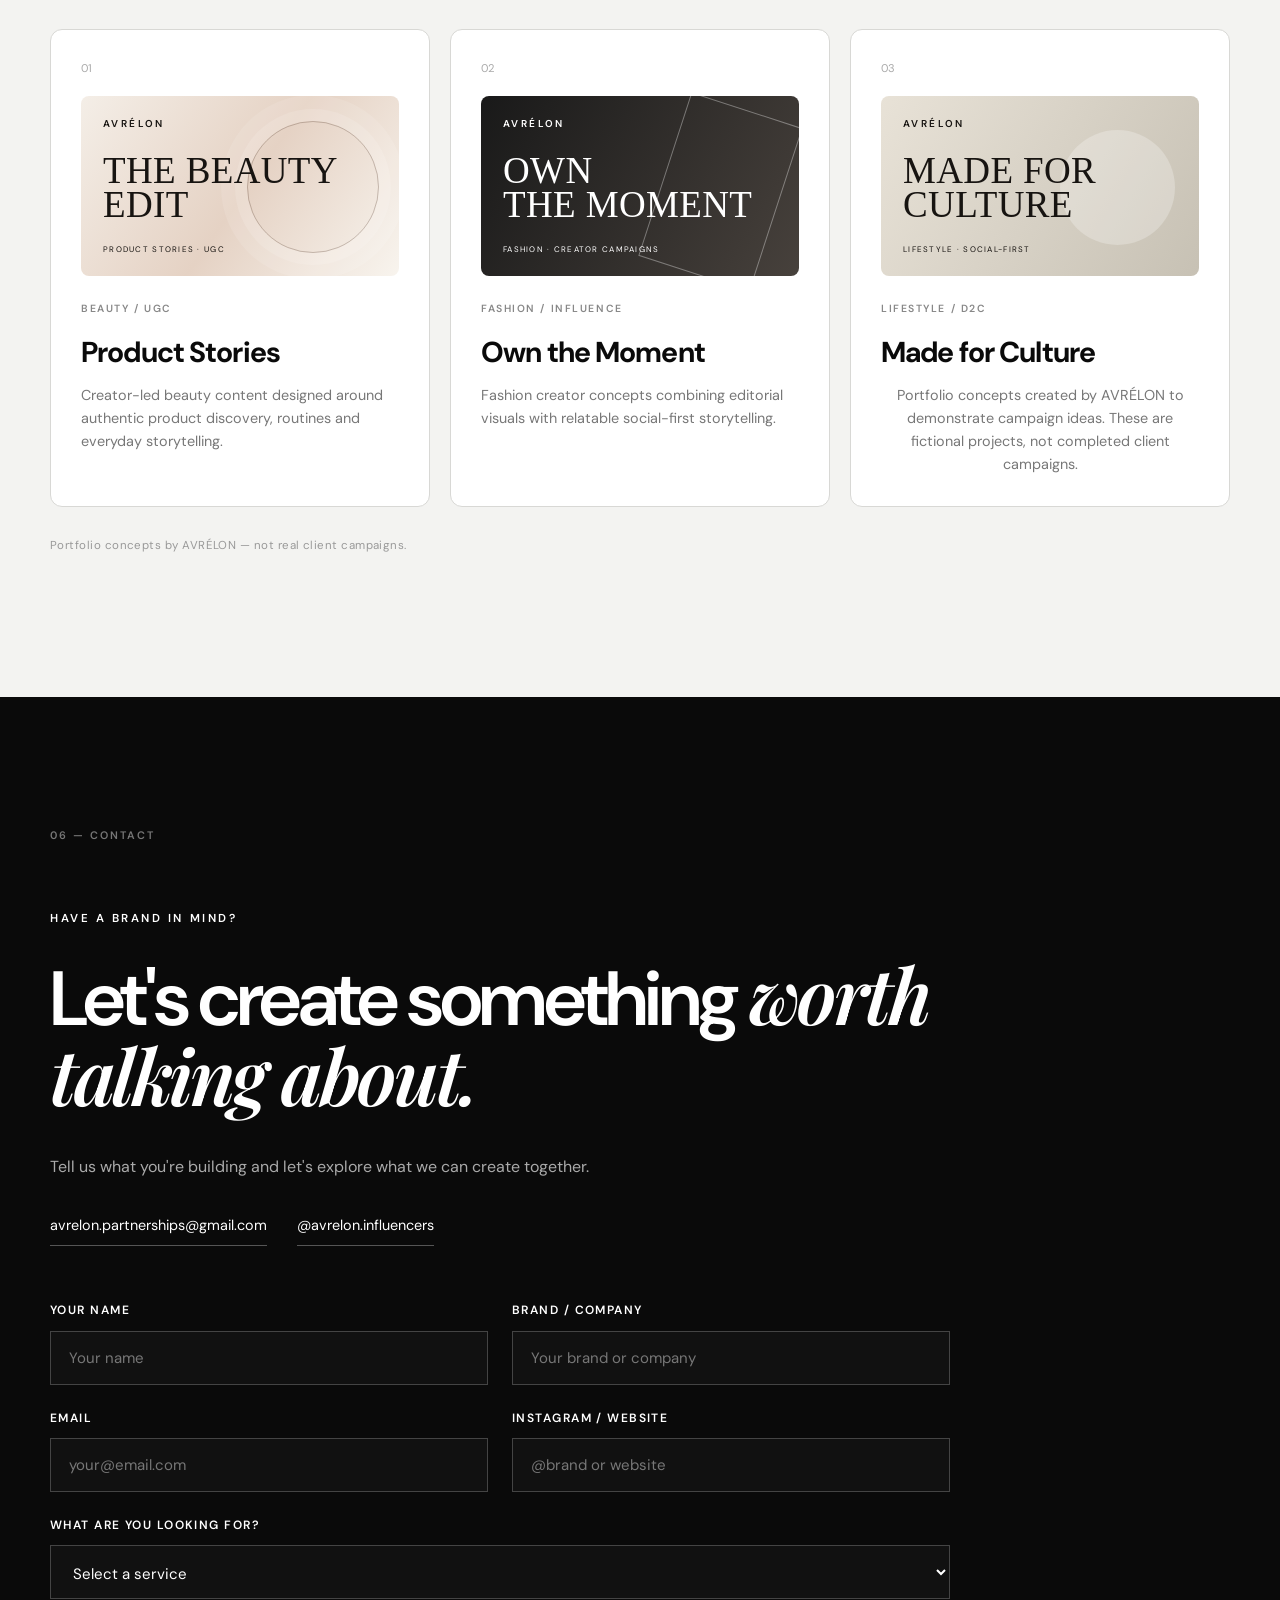
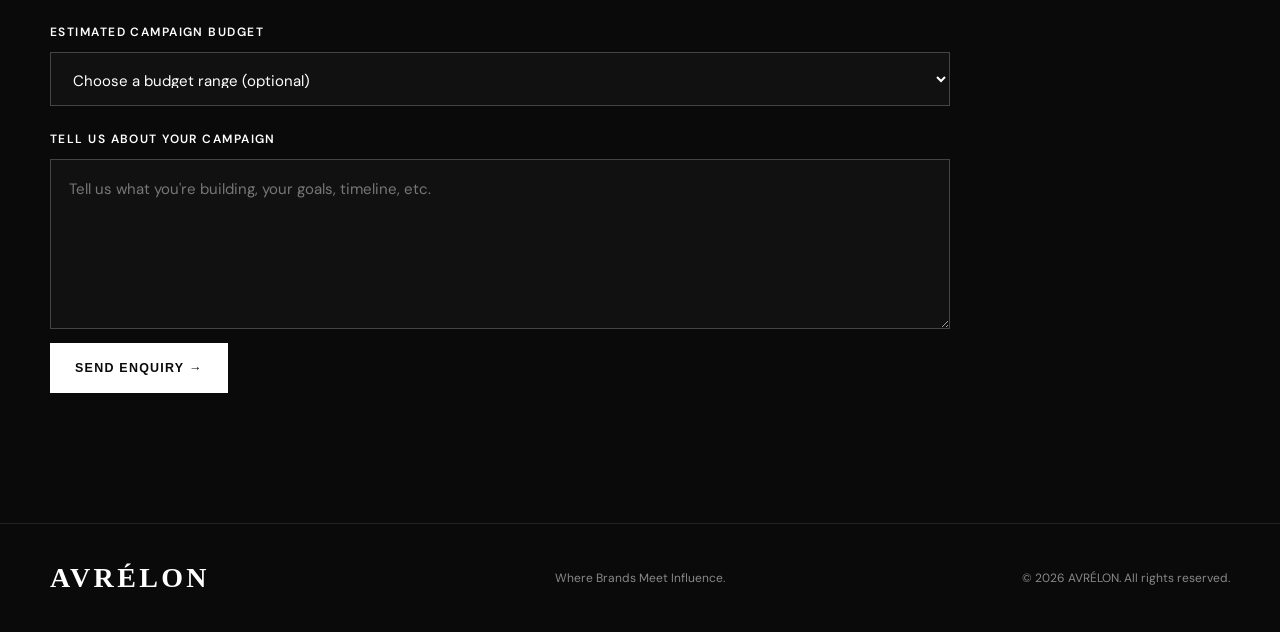
<file: AVRELON_website_professional.html>
<!DOCTYPE html>
<html lang="en">
<head>
    <meta charset="UTF-8">

    <meta name="viewport" content="width=device-width, initial-scale=1.0">

    <title>AVRÉLON — Where Brands Meet Influence</title>

    <meta
        name="description"
        content="AVRÉLON is an influencer marketing agency connecting brands with creators through influencer partnerships, user-generated content (UGC), and strategic campaigns."
    >

 

    <link rel="preconnect" href="https://fonts.googleapis.com">
    <link rel="preconnect" href="https://fonts.gstatic.com" crossorigin>

    <link
        href="https://fonts.googleapis.com/css2?family=DM+Sans:wght@400;500;600;700&family=Playfair+Display:ital,wght@0,600;0,700;1,600&display=swap"
        rel="stylesheet"
    >
<style>
:root {
    --black: #0a0a0a;
    --white: #ffffff;
    --light: #f3f3f1;
    --grey: #777777;
    --border: #d8d8d5;
    --serif: "Playfair Display", serif;
    --sans: "DM Sans", sans-serif;
}

* {
    box-sizing: border-box;
}

html {
    scroll-behavior: smooth;
}

body {
    margin: 0;
    padding: 0;
    background: var(--white);
    color: var(--black);
    font-family: var(--sans);
    line-height: 1.6;
    overflow-x: hidden;
}

a {
    color: inherit;
    text-decoration: none;
}

.container {
    width: min(1180px, calc(100% - 48px));
    margin: 0 auto;
}


/* ================= HEADER ================= */

header {
    position: fixed;
    top: 0;
    left: 0;
    width: 100%;
    z-index: 1000;
    background: rgba(255, 255, 255, 0.94);
    backdrop-filter: blur(12px);
    border-bottom: 1px solid var(--border);
}

.header-inner {
    height: 76px;
    display: flex;
    align-items: center;
    justify-content: space-between;
}

.logo {
    display: inline-flex;
    align-items: center;
    line-height: 0;
}

.wordmark {
    display: inline-block;
    color: var(--black);
    font-family: "Cormorant Garamond", Georgia, serif;
    font-size: 1.8rem;
    font-weight: 600;
    letter-spacing: 0.09em;
    line-height: 1;
    white-space: nowrap;
}
.logo { line-height: 1; }

.footer-logo {
    display: flex;
    align-items: center;
}

.footer-wordmark { color: var(--white); font-size: 1.65rem; }



.brand-logo {
    display: block;
    width: 190px;
    height: 62px;
    object-fit: contain;
    object-position: center;
}
.footer-brand-logo {
    display: block;
    width: 180px;
    height: 90px;
    object-fit: contain;
    background: #fff;
}
@media (max-width: 600px) {
    .brand-logo { width: 145px; height: 54px; }
    .footer-brand-logo { width: 150px; height: 75px; }
}

nav ul {
    display: flex;
    gap: 32px;
    list-style: none;
    margin: 0;
    padding: 0;
}

nav a {
    position: relative;
    font-size: 0.82rem;
    font-weight: 600;
    letter-spacing: 0.04em;
}

nav a::after {
    content: "";
    position: absolute;
    left: 0;
    bottom: -7px;
    width: 0;
    height: 1px;
    background: var(--black);
    transition: width 0.3s ease;
}

nav a:hover::after,
nav a.active::after {
    width: 100%;
}

.menu-toggle {
    display: none;
    border: 0;
    background: transparent;
    font-size: 1.6rem;
    cursor: pointer;
}


/* ================= HERO ================= */

.hero-section {
    min-height: 100vh;
    background: var(--black);
    color: var(--white);
    display: flex;
    flex-direction: column;
    justify-content: center;
    padding: 150px 48px 60px;
    position: relative;
}

.hero-content {
    width: min(1180px, 100%);
    margin: 0 auto;
}

.eyebrow {
    margin: 0 0 28px;
    font-size: 0.72rem;
    font-weight: 600;
    letter-spacing: 0.22em;
}

.hero-section h1 {
    max-width: 900px;
    margin: 0;
    font-size: clamp(4rem, 9vw, 8.5rem);
    line-height: 0.92;
    letter-spacing: -0.055em;
    font-weight: 600;
}

.hero-section h1 em {
    font-family: var(--serif);
    font-weight: 600;
}

.hero-description {
    max-width: 520px;
    margin: 42px 0 34px;
    color: #cfcfca;
    font-size: 1.05rem;
}

.hero-buttons {
    display: flex;
    gap: 14px;
    flex-wrap: wrap;
}

.btn {
    display: inline-flex;
    align-items: center;
    justify-content: center;
    min-height: 50px;
    padding: 0 25px;
    font-size: 0.78rem;
    font-weight: 600;
    letter-spacing: 0.1em;
    text-transform: uppercase;
    transition: 0.3s ease;
}

.btn-primary {
    background: var(--white);
    color: var(--black);
}

.btn-primary:hover {
    background: #dcdcd8;
}

.btn-outline {
    border: 1px solid #777;
    color: var(--white);
}

.btn-outline:hover {
    border-color: var(--white);
}

.hero-bottom {
    width: min(1180px, 100%);
    margin: auto auto 0;
    padding-top: 55px;
    display: flex;
    justify-content: space-between;
    gap: 20px;
    border-top: 1px solid #333;
    color: #8d8d88;
    font-size: 0.65rem;
    letter-spacing: 0.18em;
}


/* ================= GENERAL SECTIONS ================= */

.section {
    padding: 130px 0;
}

.section-label {
    margin-bottom: 65px;
    color: #888;
    font-size: 0.68rem;
    font-weight: 600;
    letter-spacing: 0.18em;
}

.section h2 {
    margin: 0;
    font-size: clamp(2.8rem, 6vw, 5.8rem);
    line-height: 0.98;
    letter-spacing: -0.045em;
    font-weight: 600;
}

.section h2 em {
    font-family: var(--serif);
    font-weight: 600;
}

.large-text {
    font-size: clamp(1.3rem, 2.2vw, 1.8rem);
    line-height: 1.35;
}


/* ================= ABOUT ================= */

.about-section {
    background: var(--white);
}

.about-content {
    max-width: 850px;
    margin-left: auto;
}

.about-content h2 {
    margin-bottom: 55px;
}

.about-content p {
    max-width: 700px;
    color: #555;
    font-size: 1rem;
}

.about-content .large-text {
    color: var(--black);
}


/* ================= SERVICES ================= */

.services-section {
    background: var(--light);
}

.section-heading {
    max-width: 850px;
    margin-bottom: 70px;
}

.services-grid {
    display: grid;
    grid-template-columns: repeat(2, 1fr);
    border-top: 1px solid var(--border);
}

.service-item {
    min-height: 320px;
    padding: 38px 38px 42px 0;
    border-bottom: 1px solid var(--border);
}

.service-item:nth-child(odd) {
    padding-right: 60px;
    border-right: 1px solid var(--border);
}

.service-item:nth-child(even) {
    padding-left: 60px;
}

.service-number {
    display: block;
    margin-bottom: 60px;
    color: #999;
    font-size: 0.7rem;
    letter-spacing: 0.15em;
}

.service-item h3 {
    max-width: 300px;
    margin: 0 0 18px;
    font-size: 2rem;
    line-height: 1;
    letter-spacing: -0.03em;
}

.service-item p {
    max-width: 400px;
    margin: 0;
    color: var(--grey);
}


/* ================= CREATORS ================= */

.creators-section {
    background: var(--black);
    color: var(--white);
}

.creators-section .section-label {
    color: #777;
}

.creators-layout {
    display: grid;
    grid-template-columns: 1fr 1fr;
    gap: 100px;
}

.creators-section h2 {
    color: var(--white);
}

.creators-copy {
    padding-top: 10px;
}

.creators-copy p {
    color: #aaa;
    max-width: 520px;
}

.creators-copy .large-text {
    color: var(--white);
}

.text-link {
    display: inline-block;
    margin-top: 25px;
    padding-bottom: 7px;
    border-bottom: 1px solid #777;
    font-size: 0.8rem;
    font-weight: 600;
    letter-spacing: 0.08em;
    text-transform: uppercase;
}

.text-link:hover {
    border-color: var(--white);
}


/* ================= WHY AVRÉLON ================= */

.why-section {
    background: var(--white);
}

.why-content {
    display: grid;
    grid-template-columns: 0.8fr 1.2fr;
    gap: 100px;
}

.why-points {
    border-top: 1px solid var(--border);
}

.why-points > div {
    padding: 32px 0;
    border-bottom: 1px solid var(--border);
    display: grid;
    grid-template-columns: 50px 1fr;
    column-gap: 25px;
}

.why-points span {
    color: #999;
    font-size: 0.7rem;
    letter-spacing: 0.1em;
}

.why-points h3 {
    margin: 0 0 8px;
    font-size: 1.3rem;
}

.why-points p {
    grid-column: 2;
    max-width: 480px;
    margin: 0;
    color: var(--grey);
}


/* ================= WORK ================= */

.work-section {
    background: var(--light);
}

.section-heading > p {
    max-width: 620px;
    margin-top: 28px;
    color: var(--grey);
}

.work-grid {
    display: grid;
    grid-template-columns: repeat(3, 1fr);
    gap: 20px;
}

.work-card {
    min-height: 360px;
    padding: 30px;
    background: var(--white);
    border: 1px solid var(--border);
    display: flex;
    flex-direction: column;
    justify-content: space-between;
    transition: transform 0.3s ease;
}

.work-card:hover {
    transform: translateY(-6px);
}

.work-number {
    color: #aaa;
    font-size: 0.7rem;
}

.work-category {
    color: #888;
    font-size: 0.65rem;
    font-weight: 600;
    letter-spacing: 0.15em;
}

.work-card h3 {
    margin: 15px 0;
    font-size: 1.8rem;
    letter-spacing: -0.03em;
}

.work-card p {
    margin: 0;
    color: var(--grey);
    font-size: 0.9rem;
}

.portfolio-note {
    margin-top: 30px;
    color: #999;
    font-size: 0.72rem;
    letter-spacing: 0.04em;
}


/* ================= CONTACT ================= */

.contact-section {
    background: var(--black);
    color: var(--white);
}

.contact-section .section-label {
    color: #777;
}

.contact-content {
    max-width: 900px;
}

.contact-content h2 {
    color: var(--white);
}

.contact-content > p:not(.eyebrow) {
    max-width: 550px;
    margin: 35px 0;
    color: #aaa;
}

.contact-links {
    display: flex;
    flex-wrap: wrap;
    gap: 30px;
}

.contact-links a {
    padding-bottom: 8px;
    border-bottom: 1px solid #555;
    font-size: 0.9rem;
}

.contact-links a:hover {
    border-color: var(--white);
}



/* ================= CONTACT FORM ================= */

.contact-form {
    margin-top: 55px;
    width: 100%;
    max-width: 900px;
    display: flex;
    flex-direction: column;
    gap: 24px;
}

.form-row {
    width: 100%;
    display: grid;
    grid-template-columns: 1fr 1fr;
    gap: 24px;
}

.form-field {
    width: 100%;
    display: flex;
    flex-direction: column;
    gap: 10px;
}

.form-field label {
    display: block;
    color: #ffffff;
    font-family: "DM Sans", sans-serif;
    font-size: 12px;
    font-weight: 600;
    letter-spacing: 0.12em;
    text-transform: uppercase;
}

.form-field input,
.form-field select,
.form-field textarea {
    width: 100%;
    box-sizing: border-box;
    display: block;
    background: #111111;
    color: #ffffff;
    border: 1px solid #444444;
    border-radius: 0;
    padding: 17px 18px;
    font-family: "DM Sans", sans-serif;
    font-size: 15px;
    outline: none;
    transition: border-color 0.25s ease, background 0.25s ease;
}

.form-field input {
    height: 54px;
}

.form-field select {
    height: 54px;
    cursor: pointer;
}

.form-field textarea {
    min-height: 170px;
    resize: vertical;
    line-height: 1.6;
}

.form-field input::placeholder,
.form-field textarea::placeholder {
    color: #777777;
}

.form-field input:focus,
.form-field select:focus,
.form-field textarea:focus {
    border-color: #ffffff;
    background: #151515;
}

.form-submit {
    align-self: flex-start;
    margin-top: 4px;
    cursor: pointer;
    border: none;
}

@media (max-width: 768px) {
    .wordmark { font-size: 1.45rem; letter-spacing: 0.06em; }

    .contact-form {
        margin-top: 40px;
    }

    .form-row {
        grid-template-columns: 1fr;
        gap: 24px;
    }

    .form-submit {
        width: 100%;
        justify-content: center;
    }
}


/* ================= FOOTER ================= */

footer {
    background: var(--black);
    color: #888;
    border-top: 1px solid #222;
}

.footer-inner {
    padding: 40px 0;
    display: grid;
    grid-template-columns: 1fr 1fr 1fr;
    align-items: center;
}

.footer-logo {
    display: flex;
    align-items: center;
}

.footer-inner p {
    margin: 0;
    text-align: center;
    font-size: 0.75rem;
}

.footer-inner .copyright {
    text-align: right;
}


/* ================= SCROLL REVEAL ================= */

.reveal {
    opacity: 0;
    transform: translateY(30px);
    transition:
        opacity 0.8s ease,
        transform 0.8s ease;
}

.reveal.visible {
    opacity: 1;
    transform: translateY(0);
}


/* ================= TABLET ================= */

@media (max-width: 900px) {

    .section {
        padding: 100px 0;
    }

    .creators-layout,
    .why-content {
        grid-template-columns: 1fr;
        gap: 55px;
    }

    .work-grid {
        grid-template-columns: 1fr;
    }

    .work-card {
        min-height: 300px;
    }

}


/* ================= MOBILE ================= */

@media (max-width: 768px) {

    .container {
        width: min(100% - 32px, 1180px);
    }

    .header-inner {
        height: 68px;
    }

    nav ul {
        display: none;
        position: absolute;
        top: 68px;
        left: 0;
        width: 100%;
        padding: 20px 16px;
        background: var(--white);
        border-bottom: 1px solid var(--border);
        flex-direction: column;
        gap: 0;
    }

    nav ul.show {
        display: flex;
    }

    nav li {
        border-bottom: 1px solid var(--border);
    }

    nav li:last-child {
        border-bottom: 0;
    }

    nav a {
        display: block;
        padding: 15px 5px;
    }

    nav a::after {
        display: none;
    }

    .menu-toggle {
        display: block;
    }

    .hero-section {
        padding: 130px 24px 40px;
    }

    .hero-section h1 {
        font-size: clamp(3.2rem, 15vw, 5.5rem);
    }

    .hero-description {
        font-size: 0.95rem;
    }

    .hero-bottom {
        padding-top: 30px;
        flex-wrap: wrap;
        justify-content: flex-start;
    }

    .hero-bottom span {
        width: 45%;
    }

    .section {
        padding: 85px 0;
    }

    .section-label {
        margin-bottom: 45px;
    }

    .section h2 {
        font-size: clamp(2.7rem, 12vw, 4rem);
    }

    .services-grid {
        grid-template-columns: 1fr;
    }

    .service-item,
    .service-item:nth-child(odd),
    .service-item:nth-child(even) {
        padding: 30px 0;
        border-right: 0;
    }

    .service-number {
        margin-bottom: 35px;
    }

    .service-item h3 {
        font-size: 1.7rem;
    }

    .footer-inner {
        grid-template-columns: 1fr;
        gap: 18px;
        text-align: center;
    }

    .footer-inner p,
    .footer-inner .copyright {
        text-align: center;
    }

}


/* ================= SMALL MOBILE ================= */

@media (max-width: 480px) {

    .hero-buttons {
        flex-direction: column;
        align-items: stretch;
    }

    .btn {
        width: 100%;
    }

    .contact-links {
        flex-direction: column;
        gap: 20px;
    }

}

    /* AVRÉLON WORK SECTION — IMAGE SIZE FIX */

#work .work-grid {
    display: grid;
    grid-template-columns: repeat(3, minmax(0, 1fr));
    gap: 20px;
}

#work .work-card {
    min-width: 0;
    overflow: hidden;
    justify-content: flex-start;
    gap: 18px;
}

#work .work-image {
    display: block;
    width: 100%;
    max-width: 100%;
    height: 180px;
    object-fit: cover;
    object-position: center;
    margin: 0;
}

@media (max-width: 900px) {
    #work .work-grid {
        grid-template-columns: 1fr;
    }

    #work .work-image {
        height: 200px;
    }
} 
  /* ===== AVRÉLON PREMIUM DESIGN ===== */

/* Smooth scrolling */
html {
    scroll-behavior: smooth;
}

/* Consistent section spacing */
section {
    padding-top: 90px;
    padding-bottom: 90px;
}

/* Elegant headings */
h1,
h2,
h3 {
    letter-spacing: -0.5px;
    line-height: 1.2;
}

/* Premium buttons */
button,
.btn,
.button,
a.button,
a.btn {
    transition: background-color 0.3s ease,
                color 0.3s ease,
                transform 0.3s ease;
}

button:hover,
.btn:hover,
.button:hover,
a.button:hover,
a.btn:hover {
    transform: translateY(-2px);
}

/* Clean campaign cards */
#work .work-card {
    border-radius: 12px;
    transition: transform 0.3s ease,
                box-shadow 0.3s ease;
}

#work .work-card:hover {
    transform: translateY(-4px);
    box-shadow: 0 12px 30px rgba(0, 0, 0, 0.08);
}

/* Keep campaign images correctly sized */
#work .work-image {
    display: block;
    width: 100%;
    max-width: 100%;
    height: 180px;
    object-fit: cover;
    object-position: center;
    border-radius: 8px;
}

/* Responsive spacing for mobile */
@media (max-width: 768px) {
    section {
        padding-top: 60px;
        padding-bottom: 60px;
    }

    #work .work-grid {
        grid-template-columns: 1fr;
    }
}  
    /* Portfolio disclaimer */
.portfolio-disclaimer {
    margin-top: 24px;
    font-size: 13px;
    line-height: 1.6;
    color: #666;
    text-align: center;
}
</style>
</head>

<body>

    <!-- ================= HEADER ================= -->

    <header>
        <div class="container header-inner">

            <a href="#hero" class="logo" aria-label="AVRÉLON home"><span class="wordmark">AVRÉLON</span></a>

            <nav>
                <ul>
                    <li><a href="#about">About</a></li>
                    <li><a href="#services">Services</a></li>
                    <li><a href="#creators">Creators</a></li>
                    <li><a href="#work">Work</a></li>
                    <li><a href="#contact">Contact</a></li>
                </ul>
            </nav>

            <button
                class="menu-toggle"
                aria-label="Open navigation menu"
                aria-expanded="false"
            >
                ☰
            </button>

        </div>
    </header>


    <main>

        <!-- ================= HERO ================= -->

        <section id="hero" class="hero-section">

            <div class="hero-content">

                <p class="eyebrow">
                    CREATOR MARKETING AGENCY
                </p>

                <h1>
                    Where Brands<br>
                    <em>Meet Influence.</em>
                </h1>

                <p class="hero-description">
                    We connect ambitious brands with creators who make
                    people stop, listen and remember.
                </p>

                <div class="hero-buttons">

                    <a href="#contact" class="btn btn-primary">
                        Work With Us
                    </a>

                    <a href="#creators" class="btn btn-outline">
                        Explore Creators
                    </a>

                </div>

            </div>

            <div class="hero-bottom">
                <span>FASHION</span>
                <span>BEAUTY</span>
                <span>LIFESTYLE</span>
                <span>D2C</span>
                <span>UGC</span>
            </div>

        </section>


        <!-- ================= ABOUT ================= -->

        <section id="about" class="section about-section">

            <div class="container">

                <div class="section-label">
                    01 — ABOUT
                </div>

                <div class="about-content">

                    <h2>
                        Influence is more than
                        <em>reach.</em>
                    </h2>

                    <p class="large-text">
                        AVRÉLON is a creator marketing agency built around
                        meaningful brand–creator connections.
                    </p>

                    <p>
                        We help brands discover the right creators,
                        develop compelling campaigns and turn creator
                        content into something people genuinely connect with.
                    </p>

                    <p>
                        From influencer collaborations to UGC and
                        campaign strategy, we focus on creating work
                        that feels authentic to both the brand and its audience.
                    </p>

                </div>

            </div>

        </section>


        <!-- ================= SERVICES ================= -->

        <section id="services" class="section services-section">

            <div class="container">

                <div class="section-label">
                    02 — SERVICES
                </div>

                <div class="section-heading">

                    <h2>
                        Built for brands
                        <em>that want to matter.</em>
                    </h2>

                </div>


                <div class="services-grid">

                    <article class="service-item">

                        <span class="service-number">01</span>

                        <h3>
                            Influencer
                            Marketing
                        </h3>

                        <p>
                            Strategic creator partnerships designed
                            to put your brand in front of the right audience.
                        </p>

                    </article>


                    <article class="service-item">

                        <span class="service-number">02</span>

                        <h3>
                            UGC
                            Campaigns
                        </h3>

                        <p>
                            Authentic creator content made to feel
                            natural, relatable and built for modern platforms.
                        </p>

                    </article>


                    <article class="service-item">

                        <span class="service-number">03</span>

                        <h3>
                            Creator
                            Partnerships
                        </h3>

                        <p>
                            We find creators whose personality,
                            audience and style align with your brand.
                        </p>

                    </article>


                    <article class="service-item">

                        <span class="service-number">04</span>

                        <h3>
                            Campaign
                            Strategy
                        </h3>

                        <p>
                            From campaign concepts to creator selection,
                            we build campaigns around clear objectives.
                        </p>

                    </article>

                </div>

            </div>

        </section>


        <!-- ================= CREATORS ================= -->

        <section id="creators" class="section creators-section">

            <div class="container">

                <div class="section-label">
                    03 — CREATORS
                </div>

                <div class="creators-layout">

                    <div>

                        <h2>
                            Creators are
                            <em>the culture.</em>
                        </h2>

                    </div>

                    <div class="creators-copy">

                        <p class="large-text">
                            People don't just follow brands.
                            They follow people they trust.
                        </p>

                        <p>
                            AVRÉLON works with creators across fashion,
                            beauty, skincare, lifestyle, UGC and
                            D2C-focused content.
                        </p>

                        <p>
                            Our approach is simple:
                            find the right person, for the right brand,
                            at the right moment.
                        </p>

                        <a
                            href="https://www.instagram.com/avrelon.influencers/"
                            target="_blank"
                            rel="noopener noreferrer"
                            class="text-link"
                        >
                            Meet our creator network →
                        </a>

                    </div>

                </div>

            </div>

        </section>


        <!-- ================= WHY AVRÉLON ================= -->

        <section id="why-avrelon" class="section why-section">

            <div class="container">

                <div class="section-label">
                    04 — WHY AVRÉLON
                </div>

                <div class="why-content">

                    <h2>
                        Less noise.
                        <br>
                        More <em>impact.</em>
                    </h2>

                    <div class="why-points">

                        <div>
                            <span>01</span>
                            <h3>Right Creator</h3>
                            <p>
                                We look beyond follower counts
                                and focus on relevance, audience
                                and content quality.
                            </p>
                        </div>

                        <div>
                            <span>02</span>
                            <h3>Real Content</h3>
                            <p>
                                Content should feel native to the
                                creator, not like an advertisement
                                forced into their feed.
                            </p>
                        </div>

                        <div>
                            <span>03</span>
                            <h3>Clear Strategy</h3>
                            <p>
                                Every collaboration starts with
                                understanding what the brand actually
                                wants to achieve.
                            </p>
                        </div>

                    </div>

                </div>

            </div>

        </section>


  <!-- ================= WORK ================= -->

<section id="work" class="section work-section">

    <div class="container">

        <div class="section-label">05 — WORK</div>

        <div class="section-heading">
            <h2>Ideas built to <em>be remembered.</em></h2>
            <p>
                A look at the kind of creator-led campaigns AVRÉLON develops.
                Client work will be added as campaigns launch.
            </p>
        </div>

        <div class="work-grid">

            <!-- CARD 1: PRODUCT STORIES -->

            <article class="work-card">

                <div class="work-number">01</div>
<div class="campaign-art campaign-beauty" role="img" aria-label="Beauty campaign concept"><span>AVRÉLON</span><strong>THE BEAUTY EDIT</strong><small>PRODUCT STORIES · UGC</small></div>
                <div>
                    <span class="work-category">BEAUTY / UGC</span>
                    <h3>Product Stories</h3>
                    <p>
                        Creator-led beauty content designed around
                        authentic product discovery, routines and
                        everyday storytelling.
                    </p>
                </div>

            </article>

            <!-- CARD 2: OWN THE MOMENT -->

            <article class="work-card">

                <div class="work-number">02</div>

             <div class="campaign-art campaign-fashion" role="img" aria-label="Fashion campaign concept"><span>AVRÉLON</span><strong>OWN<br>THE MOMENT</strong><small>FASHION · CREATOR CAMPAIGNS</small></div>

                <div>
                    <span class="work-category">FASHION / INFLUENCE</span>
                    <h3>Own the Moment</h3>
                    <p>
                        Fashion creator concepts combining editorial
                        visuals with relatable social-first storytelling.
                    </p>
                </div>

            </article>

            <!-- CARD 3: MADE FOR CULTURE -->

            <article class="work-card">

                <div class="work-number">03</div>

             <div class="campaign-art campaign-lifestyle" role="img" aria-label="Lifestyle campaign concept"><span>AVRÉLON</span><strong>MADE FOR<br>CULTURE</strong><small>LIFESTYLE · SOCIAL-FIRST</small></div>

                <div>
                    <span class="work-category">LIFESTYLE / D2C</span>
                    <h3>Made for Culture</h3>
                   <p class="portfolio-disclaimer">
    Portfolio concepts created by AVRÉLON to demonstrate campaign ideas.
    These are fictional projects, not completed client campaigns.
</p>
                </div>

            </article>

        </div>

        <p class="portfolio-note">
            Portfolio concepts by AVRÉLON — not real client campaigns.
        </p>

    </div>

</section>
        <!-- ================= CONTACT ================= -->

        <section id="contact" class="section contact-section">

            <div class="container">

                <div class="section-label">
                    06 — CONTACT
                </div>

                <div class="contact-content">

                    <p class="eyebrow">
                        HAVE A BRAND IN MIND?
                    </p>

                    <h2>
                        Let's create something
                        <em>worth talking about.</em>
                    </h2>

                    <p>
                        Tell us what you're building and let's explore
                        what we can create together.
                    </p>

                    <div class="contact-links">

                        <a href="mailto:avrelon.partnerships@gmail.com">
                            avrelon.partnerships@gmail.com
                        </a>

                        <a
                            href="https://www.instagram.com/avrelon.influencers/"
                            target="_blank"
                            rel="noopener noreferrer"
                        >
                            @avrelon.influencers
                        </a>

                    </div>

                    <form
                        class="contact-form"
                        action="https://formsubmit.co/avrelon.partnerships@gmail.com"
                        method="POST"
                    >

                        <input
                            type="hidden"
                            name="_subject"
                            value="New AVRÉLON Website Enquiry"
                        >

                        <input
                            type="hidden"
                            name="_template"
                            value="table"
                        >

                        <input
                            type="hidden"
                            name="_captcha"
                            value="false"
                        >

                        <div class="form-row">

                            <div class="form-field">
                                <label for="name">Your Name</label>
                                <input
                                    type="text"
                                    id="name"
                                    name="name"
                                    placeholder="Your name"
                                    required
                                >
                            </div>

                            <div class="form-field">
                                <label for="company">Brand / Company</label>
                                <input
                                    type="text"
                                    id="company"
                                    name="company"
                                    placeholder="Your brand or company"
                                    required
                                >
                            </div>

                        </div>

                        <div class="form-row">

                            <div class="form-field">
                                <label for="email">Email</label>
                                <input
                                    type="email"
                                    id="email"
                                    name="email"
                                    placeholder="your@email.com"
                                    required
                                >
                            </div>

                            <div class="form-field">
                                <label for="social">Instagram / Website</label>
                                <input
                                    type="text"
                                    id="social"
                                    name="social"
                                    placeholder="@brand or website"
                                >
                            </div>

                        </div>

                        <div class="form-field">

                            <label for="service">What are you looking for?</label>

                            <select id="service" name="service" required>

                                <option value="" disabled selected>
                                    Select a service
                                </option>

                                <option value="Influencer Marketing">
                                    Influencer Marketing
                                </option>

                                <option value="UGC Campaign">
                                    UGC Campaign
                                </option>

                                <option value="Creator Partnership">
                                    Creator Partnership
                                </option>

                                <option value="Campaign Strategy">
                                    Campaign Strategy
                                </option>

                                <option value="Other">
                                    Other
                                </option>

                            </select>

                        </div>
                    

                        <!-- NEW: Campaign Budget -->
                        <div class="form-field">
                            <label for="budget">Estimated Campaign Budget</label>

                            <select id="budget" name="budget">
                                <option value="" selected>Choose a budget range (optional)</option>
                                <option value="Under ₹10,000">Under ₹10,000</option>
                                <option value="₹10,000–₹25,000">₹10,000–₹25,000</option>
                                <option value="₹25,000–₹50,000">₹25,000–₹50,000</option>
                                <option value="₹50,000–₹1,00,000">₹50,000–₹1,00,000</option>
                                <option value="Above ₹1,00,000">Above ₹1,00,000</option>
                                <option value="Not decided yet">Not decided yet</option>
                            </select>
                        </div>

                        <div class="form-field">
                            <label for="message">Tell us about your campaign</label>
                        <div class="form-field">

                        
                            <textarea
                                id="message"
                                name="message"
                                placeholder="Tell us what you're building, your goals, timeline, etc."
                                required
                            ></textarea>

                        </div>

                        <button type="submit" class="btn btn-primary form-submit">
                            Send Enquiry →
                        </button>

                    </form>

                </div>

            </div>

        </section>

    </main>


    <!-- ================= FOOTER ================= -->

    <footer>

        <div class="container footer-inner">

            <div class="footer-logo"><span class="wordmark footer-wordmark">AVRÉLON</span></div>

            <p>
                Where Brands Meet Influence.
            </p>

            <p class="copyright">
                © <span id="current-year"></span> AVRÉLON.
                All rights reserved.
            </p>

        </div>

    </footer>


   
<script>
document.addEventListener("DOMContentLoaded", () => {
    const menuToggle = document.querySelector(".menu-toggle");
    const navList = document.querySelector("nav ul");

    if (menuToggle && navList) {
        menuToggle.addEventListener("click", () => {
            const isOpen = navList.classList.toggle("show");
            menuToggle.setAttribute("aria-expanded", isOpen ? "true" : "false");
        });

        navList.querySelectorAll("a").forEach(link => {
            link.addEventListener("click", () => {
                navList.classList.remove("show");
                menuToggle.setAttribute("aria-expanded", "false");
            });
        });
    }

    const year = document.getElementById("current-year");
    if (year) year.textContent = new Date().getFullYear();

    const sections = document.querySelectorAll("section[id]");
    const navLinks = document.querySelectorAll("nav a");

    const observer = new IntersectionObserver((entries) => {
        entries.forEach(entry => {
            if (entry.isIntersecting) {
                navLinks.forEach(link => {
                    link.classList.toggle(
                        "active",
                        link.getAttribute("href") === "#" + entry.target.id
                    );
                });
            }
        });
    }, { rootMargin: "-35% 0px -55% 0px" });

    sections.forEach(section => observer.observe(section));
});
</script>


</body>
</html>

<style>
/* Reliable AVRÉLON campaign panels: CSS artwork, no external image dependencies */
.logo { text-decoration:none; }
.wordmark { font-family: 'Cormorant Garamond', Georgia, serif; font-weight:600; letter-spacing:.12em; font-size:1.75rem; color:#111; white-space:nowrap; }
.footer-wordmark { color:#fff; }
.campaign-art { width:100%; height:180px; box-sizing:border-box; padding:20px 22px; display:flex; flex-direction:column; justify-content:space-between; overflow:hidden; position:relative; border-radius:8px; color:#171411; background:#eee8df; }
.campaign-art span { font-size:10px; letter-spacing:.24em; font-weight:600; }
.campaign-art strong { font-family:'Cormorant Garamond',Georgia,serif; font-size:clamp(25px,3vw,37px); font-weight:500; line-height:.92; letter-spacing:.01em; }
.campaign-art small { font-size:8px; letter-spacing:.16em; }
.campaign-beauty { background:linear-gradient(125deg,#f4eee7 0%,#e5d2c4 52%,#f8f4ee 100%); }
.campaign-beauty:after { content:''; position:absolute; width:130px;height:130px;border:1px solid rgba(80,54,41,.28);border-radius:50%;right:20px;top:25px;box-shadow:0 0 0 12px rgba(255,255,255,.12),0 0 0 26px rgba(255,255,255,.10); }
.campaign-fashion { background:linear-gradient(120deg,#191919,#47413c); color:#fff; }
.campaign-fashion:after { content:''; position:absolute; width:115px;height:170px;right:20px;top:10px;border:1px solid rgba(255,255,255,.35);transform:rotate(18deg); }
.campaign-lifestyle { background:linear-gradient(120deg,#e8e2d7,#c7c1b4); }
.campaign-lifestyle:after { content:''; position:absolute; width:115px;height:115px;right:24px;top:34px;border-radius:50%;background:rgba(255,255,255,.25); }
.campaign-art > * { position:relative; z-index:1; }
@media(max-width:600px){.wordmark{font-size:1.35rem}.campaign-art{height:200px}.campaign-art strong{font-size:32px}}
</style>
</file>
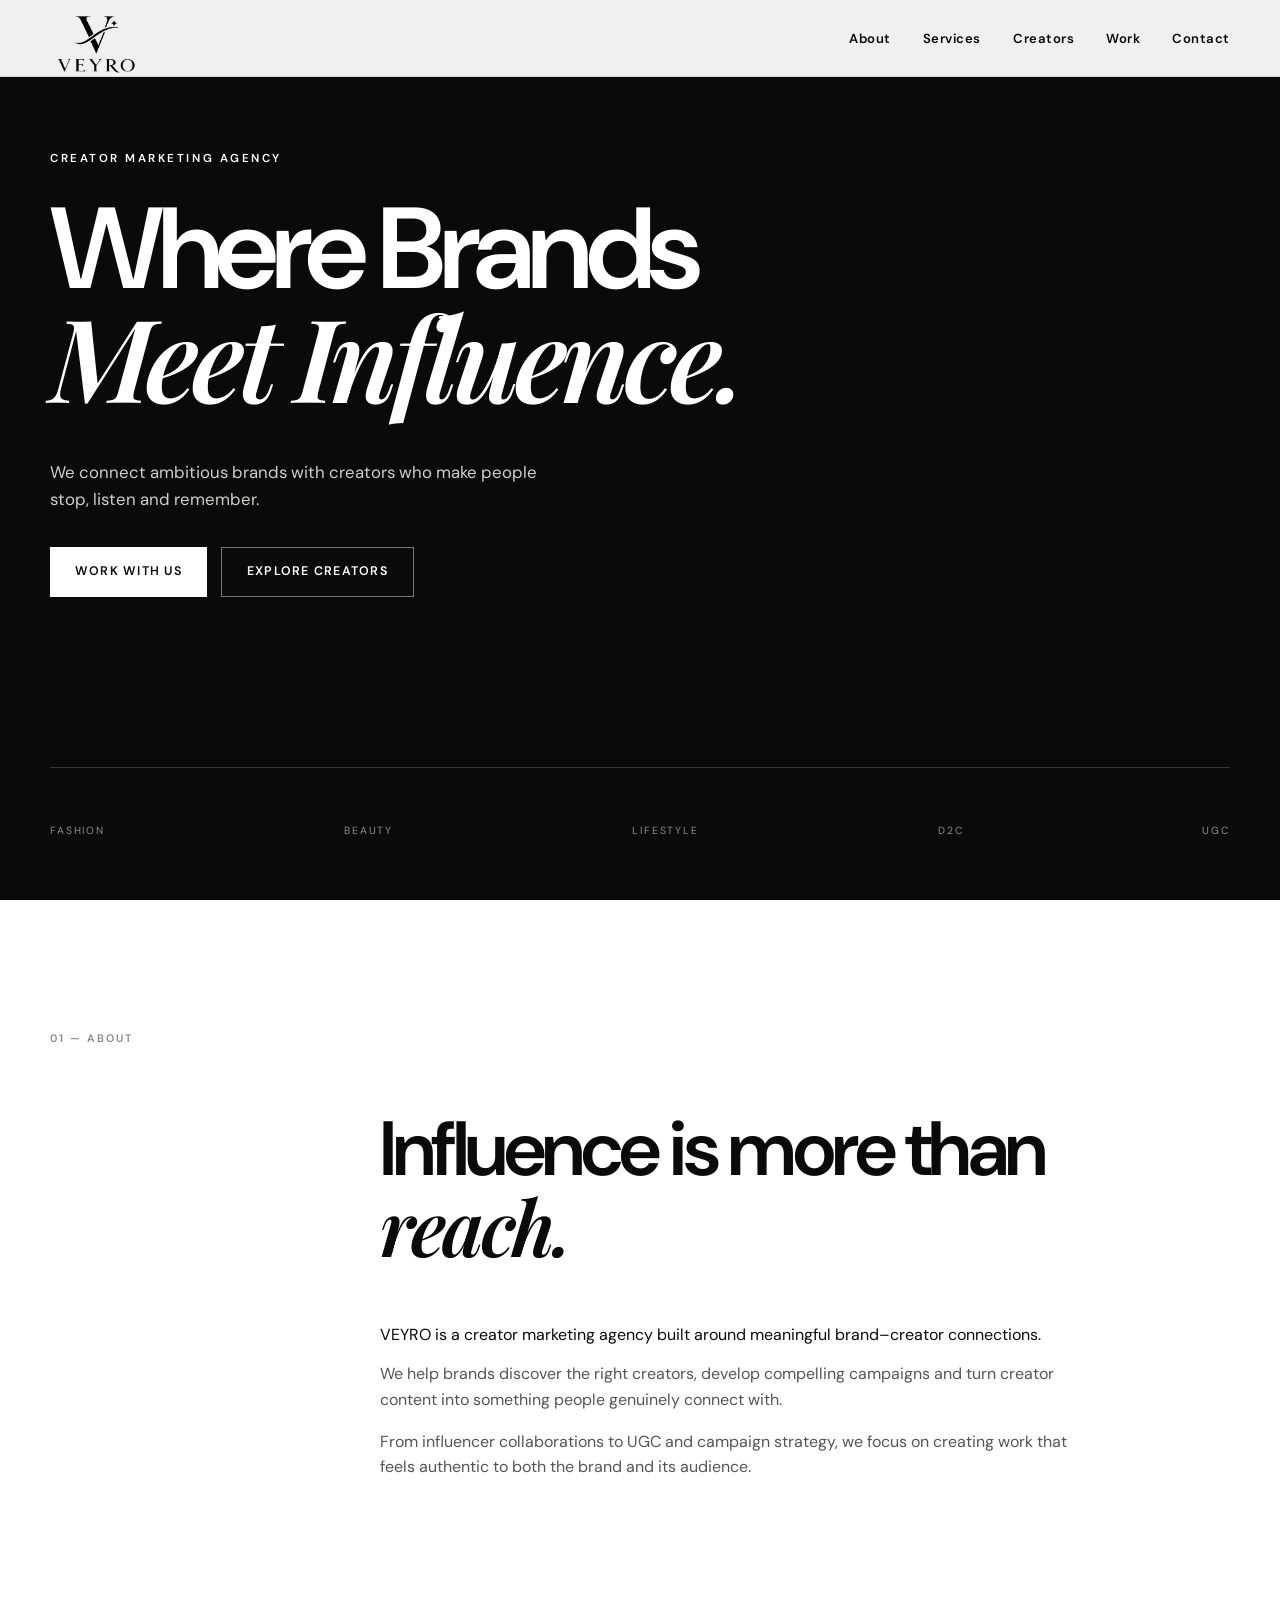
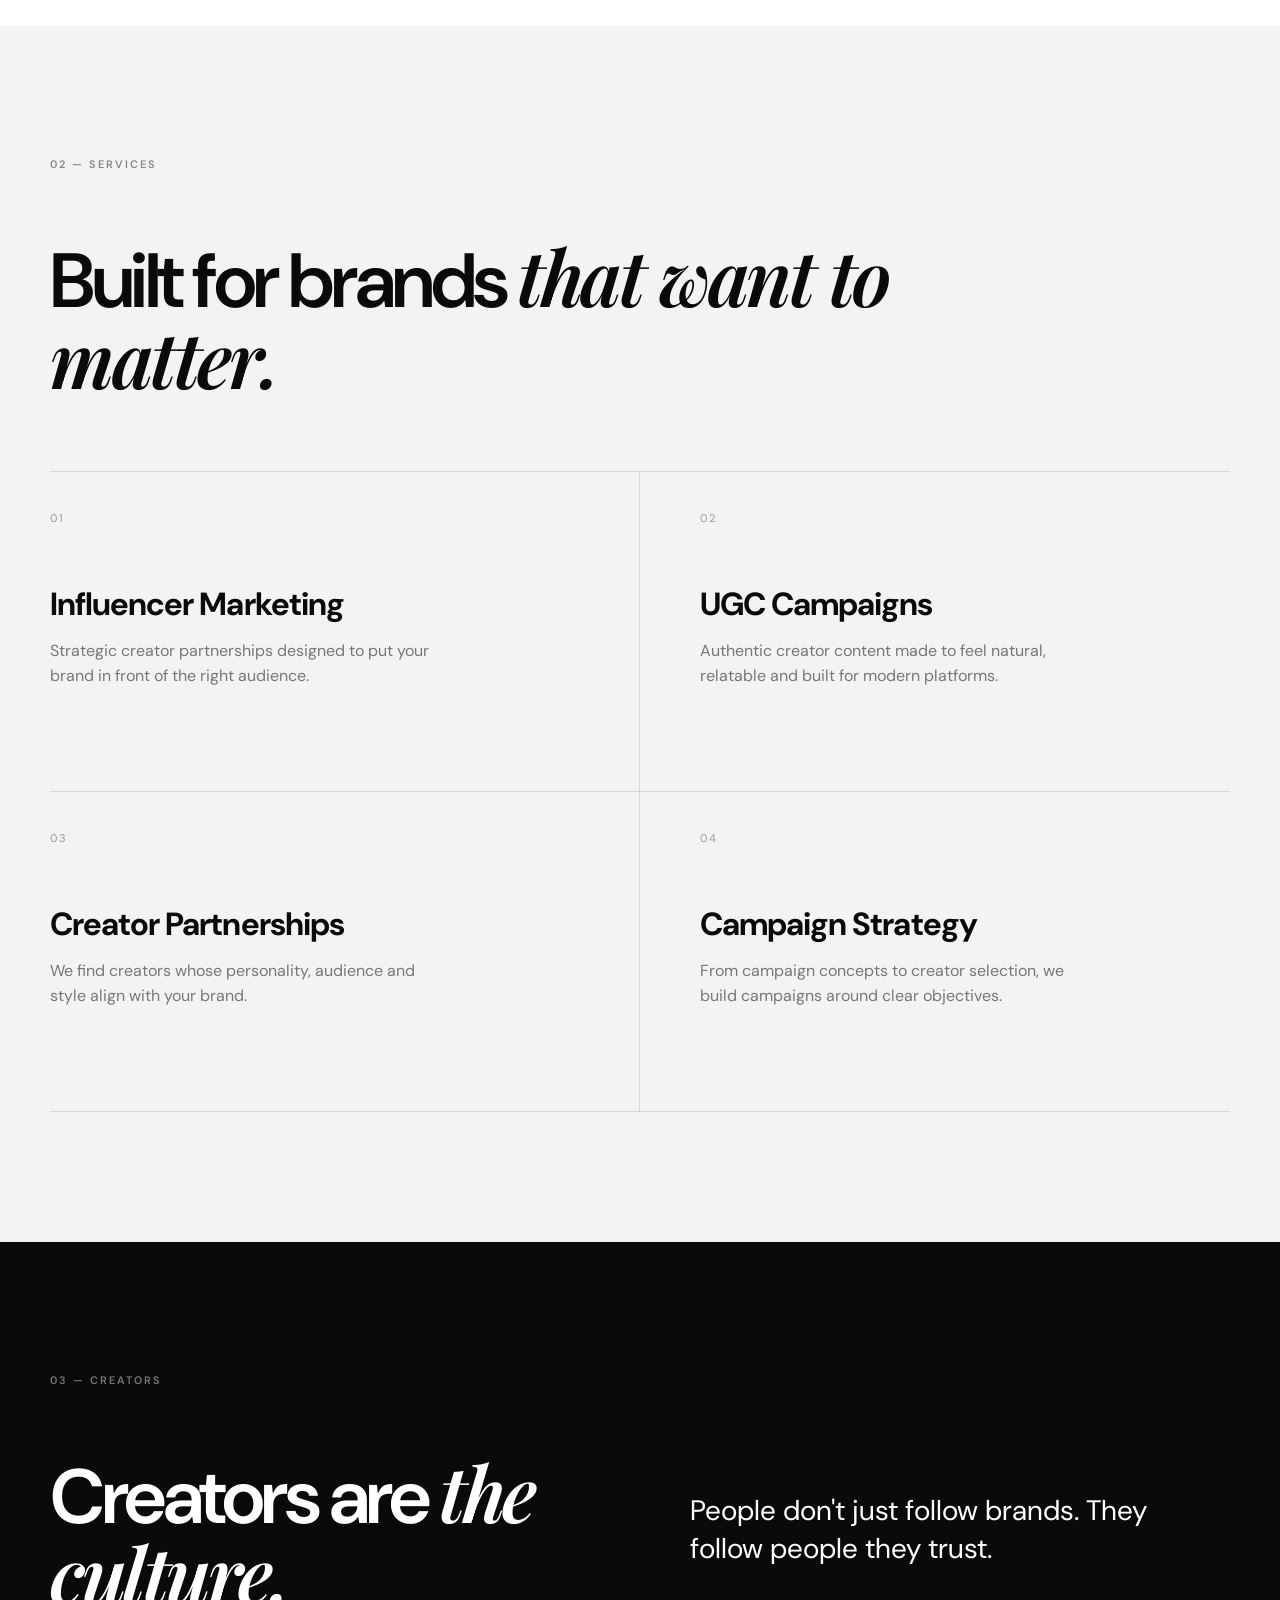
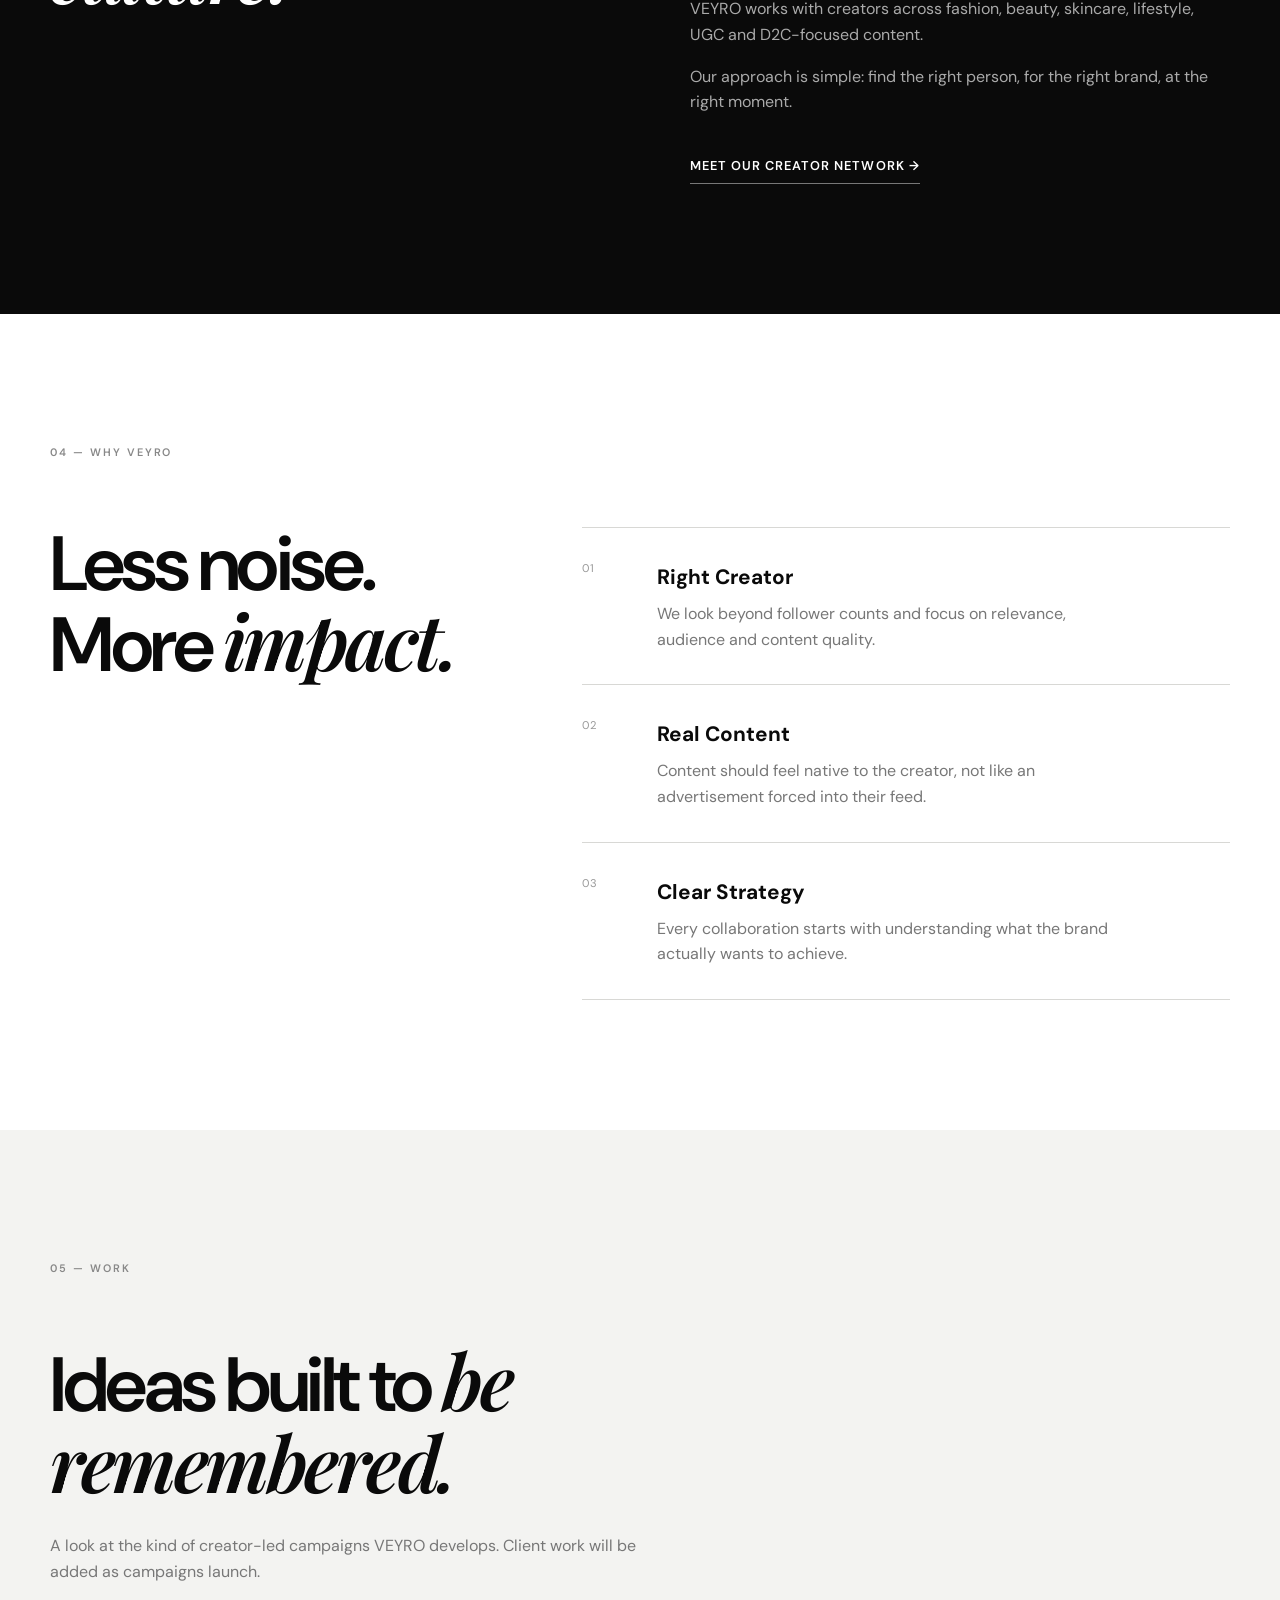
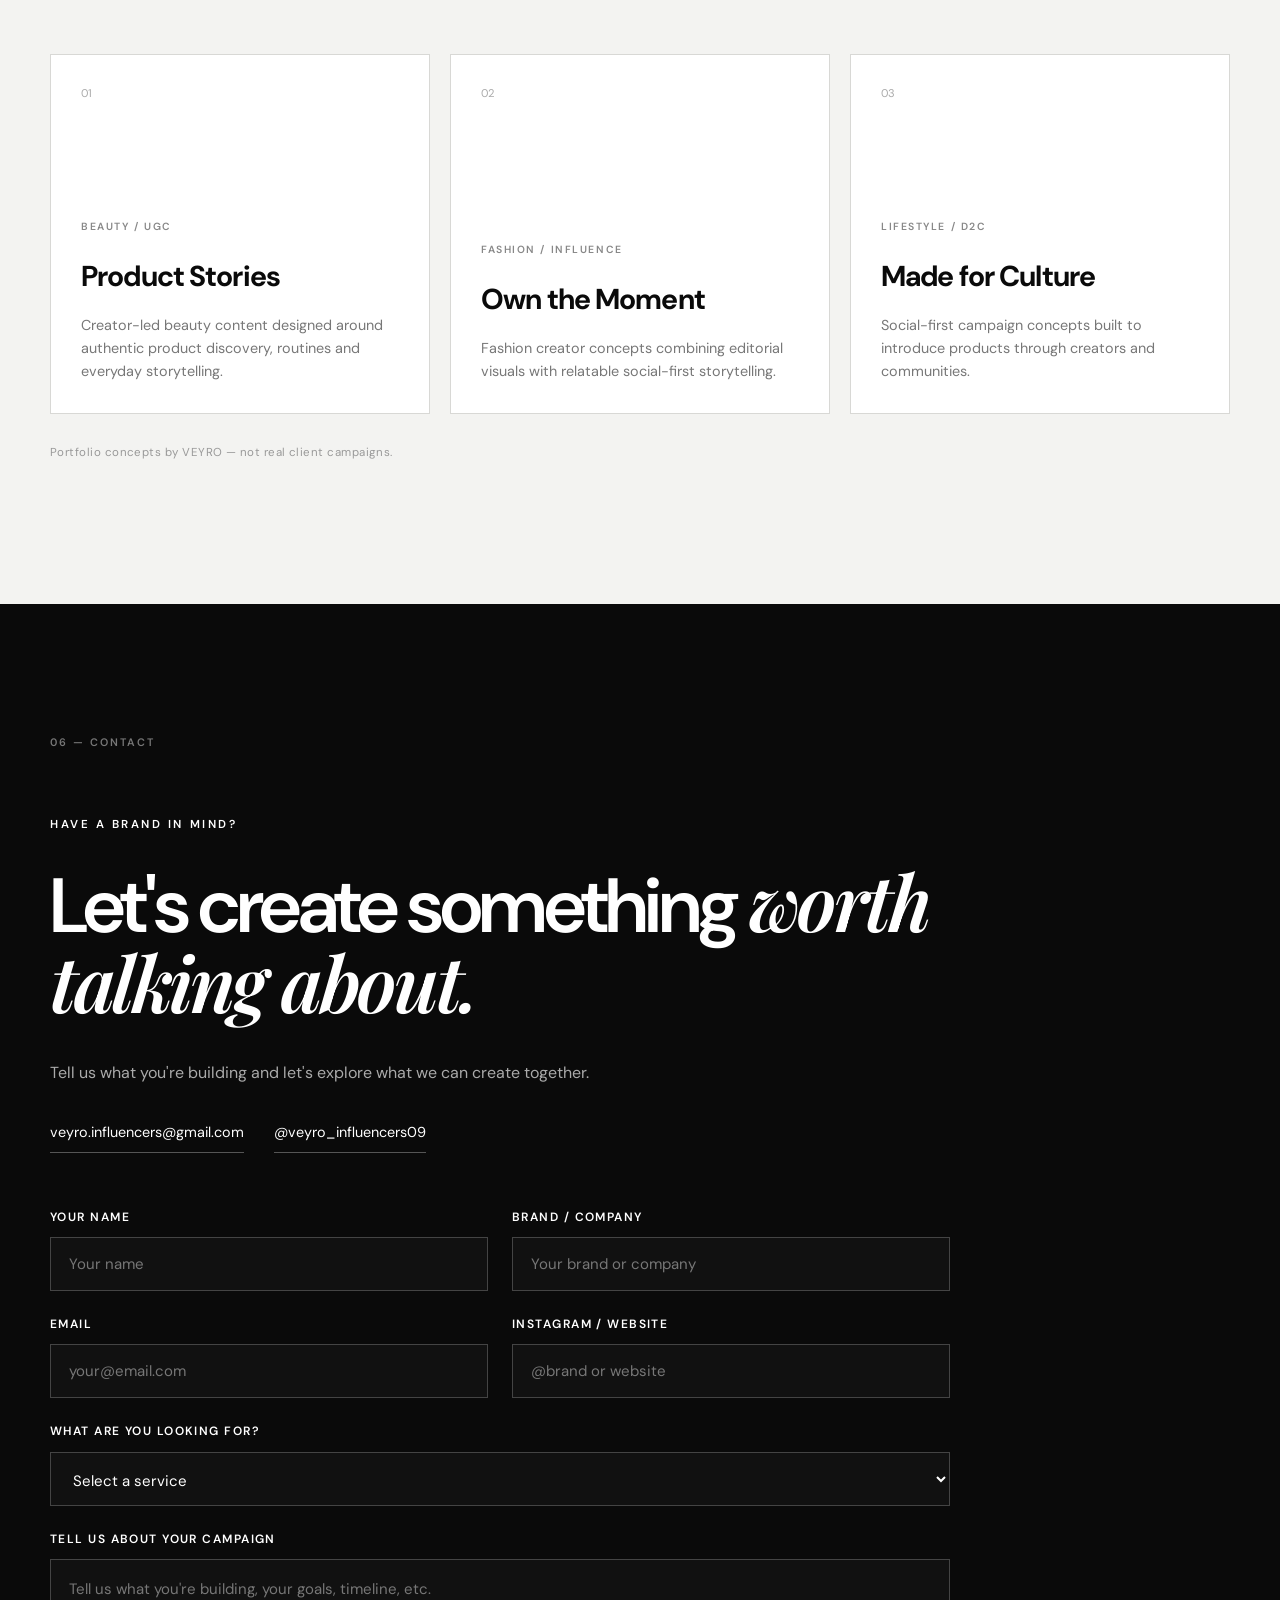
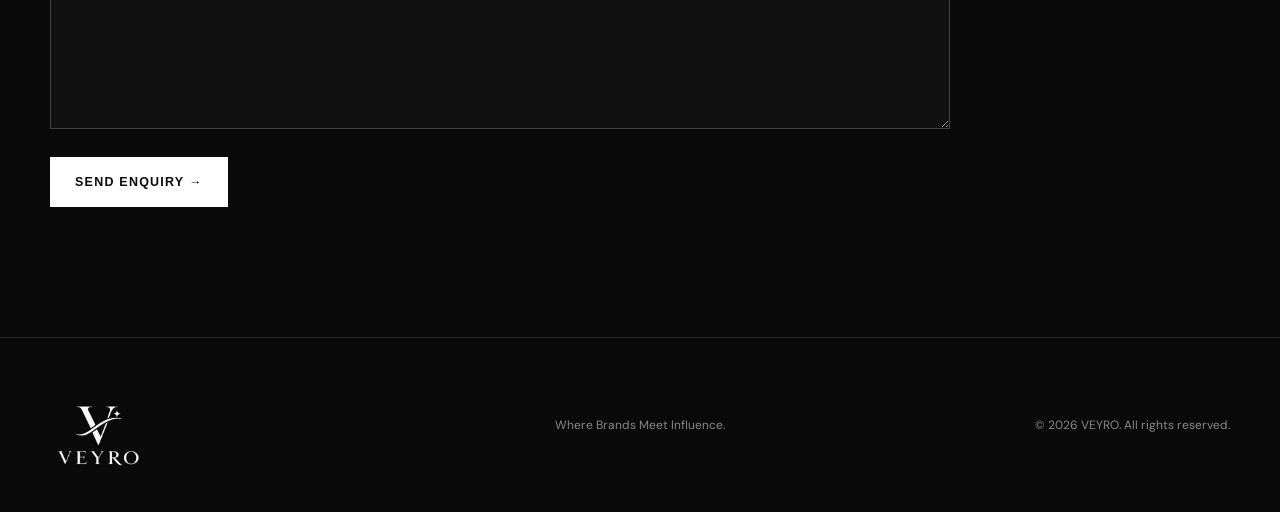
<file: VEYRO-final-logo-aligned.html>
<!DOCTYPE html>
<html lang="en">
<head>
    <meta charset="UTF-8">

    <meta name="viewport" content="width=device-width, initial-scale=1.0">

    <title>VEYRO — Where Brands Meet Influence</title>

    <meta
        name="description"
        content="VEYRO is a creator marketing agency connecting brands with the right creators through influencer marketing, UGC and strategic campaigns."
    >

 

    <link rel="preconnect" href="https://fonts.googleapis.com">
    <link rel="preconnect" href="https://fonts.gstatic.com" crossorigin>

    <link
        href="https://fonts.googleapis.com/css2?family=DM+Sans:wght@400;500;600;700&family=Playfair+Display:ital,wght@0,600;0,700;1,600&display=swap"
        rel="stylesheet"
    >
<style>
:root {
    --black: #0a0a0a;
    --white: #ffffff;
    --light: #f3f3f1;
    --grey: #777777;
    --border: #d8d8d5;
    --serif: "Playfair Display", serif;
    --sans: "DM Sans", sans-serif;
}

* {
    box-sizing: border-box;
}

html {
    scroll-behavior: smooth;
}

body {
    margin: 0;
    padding: 0;
    background: var(--white);
    color: var(--black);
    font-family: var(--sans);
    line-height: 1.6;
    overflow-x: hidden;
}

a {
    color: inherit;
    text-decoration: none;
}

.container {
    width: min(1180px, calc(100% - 48px));
    margin: 0 auto;
}


/* ================= HEADER ================= */

header {
    position: fixed;
    top: 0;
    left: 0;
    width: 100%;
    z-index: 1000;
    background: rgba(255, 255, 255, 0.94);
    backdrop-filter: blur(12px);
    border-bottom: 1px solid var(--border);
}

.header-inner {
    height: 76px;
    display: flex;
    align-items: center;
    justify-content: space-between;
}

.logo {
    display: inline-flex;
    align-items: center;
    line-height: 0;
}

.logo img {
    display: block;
    width: 88px;
    height: auto;
    transform: translateY(-4px);
}

.footer-logo {
    display: flex;
    align-items: center;
}

.footer-logo img {
    display: block;
    width: 92px;
    height: auto;
    filter: invert(1);
}


nav ul {
    display: flex;
    gap: 32px;
    list-style: none;
    margin: 0;
    padding: 0;
}

nav a {
    position: relative;
    font-size: 0.82rem;
    font-weight: 600;
    letter-spacing: 0.04em;
}

nav a::after {
    content: "";
    position: absolute;
    left: 0;
    bottom: -7px;
    width: 0;
    height: 1px;
    background: var(--black);
    transition: width 0.3s ease;
}

nav a:hover::after,
nav a.active::after {
    width: 100%;
}

.menu-toggle {
    display: none;
    border: 0;
    background: transparent;
    font-size: 1.6rem;
    cursor: pointer;
}


/* ================= HERO ================= */

.hero-section {
    min-height: 100vh;
    background: var(--black);
    color: var(--white);
    display: flex;
    flex-direction: column;
    justify-content: center;
    padding: 150px 48px 60px;
    position: relative;
}

.hero-content {
    width: min(1180px, 100%);
    margin: 0 auto;
}

.eyebrow {
    margin: 0 0 28px;
    font-size: 0.72rem;
    font-weight: 600;
    letter-spacing: 0.22em;
}

.hero-section h1 {
    max-width: 900px;
    margin: 0;
    font-size: clamp(4rem, 9vw, 8.5rem);
    line-height: 0.92;
    letter-spacing: -0.055em;
    font-weight: 600;
}

.hero-section h1 em {
    font-family: var(--serif);
    font-weight: 600;
}

.hero-description {
    max-width: 520px;
    margin: 42px 0 34px;
    color: #cfcfca;
    font-size: 1.05rem;
}

.hero-buttons {
    display: flex;
    gap: 14px;
    flex-wrap: wrap;
}

.btn {
    display: inline-flex;
    align-items: center;
    justify-content: center;
    min-height: 50px;
    padding: 0 25px;
    font-size: 0.78rem;
    font-weight: 600;
    letter-spacing: 0.1em;
    text-transform: uppercase;
    transition: 0.3s ease;
}

.btn-primary {
    background: var(--white);
    color: var(--black);
}

.btn-primary:hover {
    background: #dcdcd8;
}

.btn-outline {
    border: 1px solid #777;
    color: var(--white);
}

.btn-outline:hover {
    border-color: var(--white);
}

.hero-bottom {
    width: min(1180px, 100%);
    margin: auto auto 0;
    padding-top: 55px;
    display: flex;
    justify-content: space-between;
    gap: 20px;
    border-top: 1px solid #333;
    color: #8d8d88;
    font-size: 0.65rem;
    letter-spacing: 0.18em;
}


/* ================= GENERAL SECTIONS ================= */

.section {
    padding: 130px 0;
}

.section-label {
    margin-bottom: 65px;
    color: #888;
    font-size: 0.68rem;
    font-weight: 600;
    letter-spacing: 0.18em;
}

.section h2 {
    margin: 0;
    font-size: clamp(2.8rem, 6vw, 5.8rem);
    line-height: 0.98;
    letter-spacing: -0.045em;
    font-weight: 600;
}

.section h2 em {
    font-family: var(--serif);
    font-weight: 600;
}

.large-text {
    font-size: clamp(1.3rem, 2.2vw, 1.8rem);
    line-height: 1.35;
}


/* ================= ABOUT ================= */

.about-section {
    background: var(--white);
}

.about-content {
    max-width: 850px;
    margin-left: auto;
}

.about-content h2 {
    margin-bottom: 55px;
}

.about-content p {
    max-width: 700px;
    color: #555;
    font-size: 1rem;
}

.about-content .large-text {
    color: var(--black);
}


/* ================= SERVICES ================= */

.services-section {
    background: var(--light);
}

.section-heading {
    max-width: 850px;
    margin-bottom: 70px;
}

.services-grid {
    display: grid;
    grid-template-columns: repeat(2, 1fr);
    border-top: 1px solid var(--border);
}

.service-item {
    min-height: 320px;
    padding: 38px 38px 42px 0;
    border-bottom: 1px solid var(--border);
}

.service-item:nth-child(odd) {
    padding-right: 60px;
    border-right: 1px solid var(--border);
}

.service-item:nth-child(even) {
    padding-left: 60px;
}

.service-number {
    display: block;
    margin-bottom: 60px;
    color: #999;
    font-size: 0.7rem;
    letter-spacing: 0.15em;
}

.service-item h3 {
    max-width: 300px;
    margin: 0 0 18px;
    font-size: 2rem;
    line-height: 1;
    letter-spacing: -0.03em;
}

.service-item p {
    max-width: 400px;
    margin: 0;
    color: var(--grey);
}


/* ================= CREATORS ================= */

.creators-section {
    background: var(--black);
    color: var(--white);
}

.creators-section .section-label {
    color: #777;
}

.creators-layout {
    display: grid;
    grid-template-columns: 1fr 1fr;
    gap: 100px;
}

.creators-section h2 {
    color: var(--white);
}

.creators-copy {
    padding-top: 10px;
}

.creators-copy p {
    color: #aaa;
    max-width: 520px;
}

.creators-copy .large-text {
    color: var(--white);
}

.text-link {
    display: inline-block;
    margin-top: 25px;
    padding-bottom: 7px;
    border-bottom: 1px solid #777;
    font-size: 0.8rem;
    font-weight: 600;
    letter-spacing: 0.08em;
    text-transform: uppercase;
}

.text-link:hover {
    border-color: var(--white);
}


/* ================= WHY VEYRO ================= */

.why-section {
    background: var(--white);
}

.why-content {
    display: grid;
    grid-template-columns: 0.8fr 1.2fr;
    gap: 100px;
}

.why-points {
    border-top: 1px solid var(--border);
}

.why-points > div {
    padding: 32px 0;
    border-bottom: 1px solid var(--border);
    display: grid;
    grid-template-columns: 50px 1fr;
    column-gap: 25px;
}

.why-points span {
    color: #999;
    font-size: 0.7rem;
    letter-spacing: 0.1em;
}

.why-points h3 {
    margin: 0 0 8px;
    font-size: 1.3rem;
}

.why-points p {
    grid-column: 2;
    max-width: 480px;
    margin: 0;
    color: var(--grey);
}


/* ================= WORK ================= */

.work-section {
    background: var(--light);
}

.section-heading > p {
    max-width: 620px;
    margin-top: 28px;
    color: var(--grey);
}

.work-grid {
    display: grid;
    grid-template-columns: repeat(3, 1fr);
    gap: 20px;
}

.work-card {
    min-height: 360px;
    padding: 30px;
    background: var(--white);
    border: 1px solid var(--border);
    display: flex;
    flex-direction: column;
    justify-content: space-between;
    transition: transform 0.3s ease;
}

.work-card:hover {
    transform: translateY(-6px);
}

.work-number {
    color: #aaa;
    font-size: 0.7rem;
}

.work-category {
    color: #888;
    font-size: 0.65rem;
    font-weight: 600;
    letter-spacing: 0.15em;
}

.work-card h3 {
    margin: 15px 0;
    font-size: 1.8rem;
    letter-spacing: -0.03em;
}

.work-card p {
    margin: 0;
    color: var(--grey);
    font-size: 0.9rem;
}

.portfolio-note {
    margin-top: 30px;
    color: #999;
    font-size: 0.72rem;
    letter-spacing: 0.04em;
}


/* ================= CONTACT ================= */

.contact-section {
    background: var(--black);
    color: var(--white);
}

.contact-section .section-label {
    color: #777;
}

.contact-content {
    max-width: 900px;
}

.contact-content h2 {
    color: var(--white);
}

.contact-content > p:not(.eyebrow) {
    max-width: 550px;
    margin: 35px 0;
    color: #aaa;
}

.contact-links {
    display: flex;
    flex-wrap: wrap;
    gap: 30px;
}

.contact-links a {
    padding-bottom: 8px;
    border-bottom: 1px solid #555;
    font-size: 0.9rem;
}

.contact-links a:hover {
    border-color: var(--white);
}



/* ================= CONTACT FORM ================= */

.contact-form {
    margin-top: 55px;
    width: 100%;
    max-width: 900px;
    display: flex;
    flex-direction: column;
    gap: 24px;
}

.form-row {
    width: 100%;
    display: grid;
    grid-template-columns: 1fr 1fr;
    gap: 24px;
}

.form-field {
    width: 100%;
    display: flex;
    flex-direction: column;
    gap: 10px;
}

.form-field label {
    display: block;
    color: #ffffff;
    font-family: "DM Sans", sans-serif;
    font-size: 12px;
    font-weight: 600;
    letter-spacing: 0.12em;
    text-transform: uppercase;
}

.form-field input,
.form-field select,
.form-field textarea {
    width: 100%;
    box-sizing: border-box;
    display: block;
    background: #111111;
    color: #ffffff;
    border: 1px solid #444444;
    border-radius: 0;
    padding: 17px 18px;
    font-family: "DM Sans", sans-serif;
    font-size: 15px;
    outline: none;
    transition: border-color 0.25s ease, background 0.25s ease;
}

.form-field input {
    height: 54px;
}

.form-field select {
    height: 54px;
    cursor: pointer;
}

.form-field textarea {
    min-height: 170px;
    resize: vertical;
    line-height: 1.6;
}

.form-field input::placeholder,
.form-field textarea::placeholder {
    color: #777777;
}

.form-field input:focus,
.form-field select:focus,
.form-field textarea:focus {
    border-color: #ffffff;
    background: #151515;
}

.form-submit {
    align-self: flex-start;
    margin-top: 4px;
    cursor: pointer;
    border: none;
}

@media (max-width: 768px) {
    .logo img {
        width: 78px;
    }

    .contact-form {
        margin-top: 40px;
    }

    .form-row {
        grid-template-columns: 1fr;
        gap: 24px;
    }

    .form-submit {
        width: 100%;
        justify-content: center;
    }
}


/* ================= FOOTER ================= */

footer {
    background: var(--black);
    color: #888;
    border-top: 1px solid #222;
}

.footer-inner {
    padding: 40px 0;
    display: grid;
    grid-template-columns: 1fr 1fr 1fr;
    align-items: center;
}

.footer-logo {
    display: flex;
    align-items: center;
}

.footer-inner p {
    margin: 0;
    text-align: center;
    font-size: 0.75rem;
}

.footer-inner .copyright {
    text-align: right;
}


/* ================= SCROLL REVEAL ================= */

.reveal {
    opacity: 0;
    transform: translateY(30px);
    transition:
        opacity 0.8s ease,
        transform 0.8s ease;
}

.reveal.visible {
    opacity: 1;
    transform: translateY(0);
}


/* ================= TABLET ================= */

@media (max-width: 900px) {

    .section {
        padding: 100px 0;
    }

    .creators-layout,
    .why-content {
        grid-template-columns: 1fr;
        gap: 55px;
    }

    .work-grid {
        grid-template-columns: 1fr;
    }

    .work-card {
        min-height: 300px;
    }

}


/* ================= MOBILE ================= */

@media (max-width: 768px) {

    .container {
        width: min(100% - 32px, 1180px);
    }

    .header-inner {
        height: 68px;
    }

    nav ul {
        display: none;
        position: absolute;
        top: 68px;
        left: 0;
        width: 100%;
        padding: 20px 16px;
        background: var(--white);
        border-bottom: 1px solid var(--border);
        flex-direction: column;
        gap: 0;
    }

    nav ul.show {
        display: flex;
    }

    nav li {
        border-bottom: 1px solid var(--border);
    }

    nav li:last-child {
        border-bottom: 0;
    }

    nav a {
        display: block;
        padding: 15px 5px;
    }

    nav a::after {
        display: none;
    }

    .menu-toggle {
        display: block;
    }

    .hero-section {
        padding: 130px 24px 40px;
    }

    .hero-section h1 {
        font-size: clamp(3.2rem, 15vw, 5.5rem);
    }

    .hero-description {
        font-size: 0.95rem;
    }

    .hero-bottom {
        padding-top: 30px;
        flex-wrap: wrap;
        justify-content: flex-start;
    }

    .hero-bottom span {
        width: 45%;
    }

    .section {
        padding: 85px 0;
    }

    .section-label {
        margin-bottom: 45px;
    }

    .section h2 {
        font-size: clamp(2.7rem, 12vw, 4rem);
    }

    .services-grid {
        grid-template-columns: 1fr;
    }

    .service-item,
    .service-item:nth-child(odd),
    .service-item:nth-child(even) {
        padding: 30px 0;
        border-right: 0;
    }

    .service-number {
        margin-bottom: 35px;
    }

    .service-item h3 {
        font-size: 1.7rem;
    }

    .footer-inner {
        grid-template-columns: 1fr;
        gap: 18px;
        text-align: center;
    }

    .footer-inner p,
    .footer-inner .copyright {
        text-align: center;
    }

}


/* ================= SMALL MOBILE ================= */

@media (max-width: 480px) {

    .hero-buttons {
        flex-direction: column;
        align-items: stretch;
    }

    .btn {
        width: 100%;
    }

    .contact-links {
        flex-direction: column;
        gap: 20px;
    }

}

</style>
</head>

<body>

    <!-- ================= HEADER ================= -->

    <header>
        <div class="container header-inner">

            <a href="#hero" class="logo" aria-label="VEYRO home">
                <img src="[data-uri]" alt="VEYRO">
            </a>

            <nav>
                <ul>
                    <li><a href="#about">About</a></li>
                    <li><a href="#services">Services</a></li>
                    <li><a href="#creators">Creators</a></li>
                    <li><a href="#work">Work</a></li>
                    <li><a href="#contact">Contact</a></li>
                </ul>
            </nav>

            <button
                class="menu-toggle"
                aria-label="Open navigation menu"
                aria-expanded="false"
            >
                ☰
            </button>

        </div>
    </header>


    <main>

        <!-- ================= HERO ================= -->

        <section id="hero" class="hero-section">

            <div class="hero-content">

                <p class="eyebrow">
                    CREATOR MARKETING AGENCY
                </p>

                <h1>
                    Where Brands<br>
                    <em>Meet Influence.</em>
                </h1>

                <p class="hero-description">
                    We connect ambitious brands with creators who make
                    people stop, listen and remember.
                </p>

                <div class="hero-buttons">

                    <a href="#contact" class="btn btn-primary">
                        Work With Us
                    </a>

                    <a href="#creators" class="btn btn-outline">
                        Explore Creators
                    </a>

                </div>

            </div>

            <div class="hero-bottom">
                <span>FASHION</span>
                <span>BEAUTY</span>
                <span>LIFESTYLE</span>
                <span>D2C</span>
                <span>UGC</span>
            </div>

        </section>


        <!-- ================= ABOUT ================= -->

        <section id="about" class="section about-section">

            <div class="container">

                <div class="section-label">
                    01 — ABOUT
                </div>

                <div class="about-content">

                    <h2>
                        Influence is more than
                        <em>reach.</em>
                    </h2>

                    <p class="large-text">
                        VEYRO is a creator marketing agency built around
                        meaningful brand–creator connections.
                    </p>

                    <p>
                        We help brands discover the right creators,
                        develop compelling campaigns and turn creator
                        content into something people genuinely connect with.
                    </p>

                    <p>
                        From influencer collaborations to UGC and
                        campaign strategy, we focus on creating work
                        that feels authentic to both the brand and its audience.
                    </p>

                </div>

            </div>

        </section>


        <!-- ================= SERVICES ================= -->

        <section id="services" class="section services-section">

            <div class="container">

                <div class="section-label">
                    02 — SERVICES
                </div>

                <div class="section-heading">

                    <h2>
                        Built for brands
                        <em>that want to matter.</em>
                    </h2>

                </div>


                <div class="services-grid">

                    <article class="service-item">

                        <span class="service-number">01</span>

                        <h3>
                            Influencer
                            Marketing
                        </h3>

                        <p>
                            Strategic creator partnerships designed
                            to put your brand in front of the right audience.
                        </p>

                    </article>


                    <article class="service-item">

                        <span class="service-number">02</span>

                        <h3>
                            UGC
                            Campaigns
                        </h3>

                        <p>
                            Authentic creator content made to feel
                            natural, relatable and built for modern platforms.
                        </p>

                    </article>


                    <article class="service-item">

                        <span class="service-number">03</span>

                        <h3>
                            Creator
                            Partnerships
                        </h3>

                        <p>
                            We find creators whose personality,
                            audience and style align with your brand.
                        </p>

                    </article>


                    <article class="service-item">

                        <span class="service-number">04</span>

                        <h3>
                            Campaign
                            Strategy
                        </h3>

                        <p>
                            From campaign concepts to creator selection,
                            we build campaigns around clear objectives.
                        </p>

                    </article>

                </div>

            </div>

        </section>


        <!-- ================= CREATORS ================= -->

        <section id="creators" class="section creators-section">

            <div class="container">

                <div class="section-label">
                    03 — CREATORS
                </div>

                <div class="creators-layout">

                    <div>

                        <h2>
                            Creators are
                            <em>the culture.</em>
                        </h2>

                    </div>

                    <div class="creators-copy">

                        <p class="large-text">
                            People don't just follow brands.
                            They follow people they trust.
                        </p>

                        <p>
                            VEYRO works with creators across fashion,
                            beauty, skincare, lifestyle, UGC and
                            D2C-focused content.
                        </p>

                        <p>
                            Our approach is simple:
                            find the right person, for the right brand,
                            at the right moment.
                        </p>

                        <a
                            href="https://www.instagram.com/veyro_influencers09/"
                            target="_blank"
                            rel="noopener noreferrer"
                            class="text-link"
                        >
                            Meet our creator network →
                        </a>

                    </div>

                </div>

            </div>

        </section>


        <!-- ================= WHY VEYRO ================= -->

        <section id="why-veyro" class="section why-section">

            <div class="container">

                <div class="section-label">
                    04 — WHY VEYRO
                </div>

                <div class="why-content">

                    <h2>
                        Less noise.
                        <br>
                        More <em>impact.</em>
                    </h2>

                    <div class="why-points">

                        <div>
                            <span>01</span>
                            <h3>Right Creator</h3>
                            <p>
                                We look beyond follower counts
                                and focus on relevance, audience
                                and content quality.
                            </p>
                        </div>

                        <div>
                            <span>02</span>
                            <h3>Real Content</h3>
                            <p>
                                Content should feel native to the
                                creator, not like an advertisement
                                forced into their feed.
                            </p>
                        </div>

                        <div>
                            <span>03</span>
                            <h3>Clear Strategy</h3>
                            <p>
                                Every collaboration starts with
                                understanding what the brand actually
                                wants to achieve.
                            </p>
                        </div>

                    </div>

                </div>

            </div>

        </section>


        <!-- ================= WORK ================= -->

        <section id="work" class="section work-section">

            <div class="container">

                <div class="section-label">
                    05 — WORK
                </div>

                <div class="section-heading">

                    <h2>
                        Ideas built to
                        <em>be remembered.</em>
                    </h2>

                    <p>
                        A look at the kind of creator-led campaigns
                        VEYRO develops. Client work will be added as
                        campaigns launch.
                    </p>

                </div>


                <div class="work-grid">

                    <article class="work-card">

                        <div class="work-number">
                            01
                        </div>

                        <div>

                            <span class="work-category">
                                BEAUTY / UGC
                            </span>

                            <h3>
                                Product Stories
                            </h3>

                            <p>
                                Creator-led beauty content designed
                                around authentic product discovery,
                                routines and everyday storytelling.
                            </p>

                        </div>

                    </article>


                    <article class="work-card">

                        <div class="work-number">
                            02
                        </div>

                        <div>

                            <span class="work-category">
                                FASHION / INFLUENCE
                            </span>

                            <h3>
                                Own the Moment
                            </h3>

                            <p>
                                Fashion creator concepts combining
                                editorial visuals with relatable
                                social-first storytelling.
                            </p>

                        </div>

                    </article>


                    <article class="work-card">

                        <div class="work-number">
                            03
                        </div>

                        <div>

                            <span class="work-category">
                                LIFESTYLE / D2C
                            </span>

                            <h3>
                                Made for Culture
                            </h3>

                            <p>
                                Social-first campaign concepts built
                                to introduce products through creators
                                and communities.
                            </p>

                        </div>

                    </article>

                </div>


                <p class="portfolio-note">
                    Portfolio concepts by VEYRO — not real client campaigns.
                </p>

            </div>

        </section>


        <!-- ================= CONTACT ================= -->

        <section id="contact" class="section contact-section">

            <div class="container">

                <div class="section-label">
                    06 — CONTACT
                </div>

                <div class="contact-content">

                    <p class="eyebrow">
                        HAVE A BRAND IN MIND?
                    </p>

                    <h2>
                        Let's create something
                        <em>worth talking about.</em>
                    </h2>

                    <p>
                        Tell us what you're building and let's explore
                        what we can create together.
                    </p>

                    <div class="contact-links">

                        <a href="mailto:veyro.influencers@gmail.com">
                            veyro.influencers@gmail.com
                        </a>

                        <a
                            href="https://www.instagram.com/veyro_influencers09/"
                            target="_blank"
                            rel="noopener noreferrer"
                        >
                            @veyro_influencers09
                        </a>

                    </div>

                    <form
                        class="contact-form"
                        action="https://formsubmit.co/veyro.influencers@gmail.com"
                        method="POST"
                    >

                        <input
                            type="hidden"
                            name="_subject"
                            value="New VEYRO Website Enquiry"
                        >

                        <input
                            type="hidden"
                            name="_template"
                            value="table"
                        >

                        <input
                            type="hidden"
                            name="_captcha"
                            value="false"
                        >

                        <div class="form-row">

                            <div class="form-field">
                                <label for="name">Your Name</label>
                                <input
                                    type="text"
                                    id="name"
                                    name="name"
                                    placeholder="Your name"
                                    required
                                >
                            </div>

                            <div class="form-field">
                                <label for="company">Brand / Company</label>
                                <input
                                    type="text"
                                    id="company"
                                    name="company"
                                    placeholder="Your brand or company"
                                    required
                                >
                            </div>

                        </div>

                        <div class="form-row">

                            <div class="form-field">
                                <label for="email">Email</label>
                                <input
                                    type="email"
                                    id="email"
                                    name="email"
                                    placeholder="your@email.com"
                                    required
                                >
                            </div>

                            <div class="form-field">
                                <label for="social">Instagram / Website</label>
                                <input
                                    type="text"
                                    id="social"
                                    name="social"
                                    placeholder="@brand or website"
                                >
                            </div>

                        </div>

                        <div class="form-field">

                            <label for="service">What are you looking for?</label>

                            <select id="service" name="service" required>

                                <option value="" disabled selected>
                                    Select a service
                                </option>

                                <option value="Influencer Marketing">
                                    Influencer Marketing
                                </option>

                                <option value="UGC Campaign">
                                    UGC Campaign
                                </option>

                                <option value="Creator Partnership">
                                    Creator Partnership
                                </option>

                                <option value="Campaign Strategy">
                                    Campaign Strategy
                                </option>

                                <option value="Other">
                                    Other
                                </option>

                            </select>

                        </div>

                        <div class="form-field">

                            <label for="message">Tell us about your campaign</label>

                            <textarea
                                id="message"
                                name="message"
                                placeholder="Tell us what you're building, your goals, timeline, etc."
                                required
                            ></textarea>

                        </div>

                        <button type="submit" class="btn btn-primary form-submit">
                            Send Enquiry →
                        </button>

                    </form>

                </div>

            </div>

        </section>

    </main>


    <!-- ================= FOOTER ================= -->

    <footer>

        <div class="container footer-inner">

            <div class="footer-logo">
                <img src="[data-uri]" alt="VEYRO">
            </div>

            <p>
                Where Brands Meet Influence.
            </p>

            <p class="copyright">
                © <span id="current-year"></span> VEYRO.
                All rights reserved.
            </p>

        </div>

    </footer>


   
<script>
document.addEventListener("DOMContentLoaded", () => {
    const menuToggle = document.querySelector(".menu-toggle");
    const navList = document.querySelector("nav ul");

    if (menuToggle && navList) {
        menuToggle.addEventListener("click", () => {
            const isOpen = navList.classList.toggle("show");
            menuToggle.setAttribute("aria-expanded", isOpen ? "true" : "false");
        });

        navList.querySelectorAll("a").forEach(link => {
            link.addEventListener("click", () => {
                navList.classList.remove("show");
                menuToggle.setAttribute("aria-expanded", "false");
            });
        });
    }

    const year = document.getElementById("current-year");
    if (year) year.textContent = new Date().getFullYear();

    const sections = document.querySelectorAll("section[id]");
    const navLinks = document.querySelectorAll("nav a");

    const observer = new IntersectionObserver((entries) => {
        entries.forEach(entry => {
            if (entry.isIntersecting) {
                navLinks.forEach(link => {
                    link.classList.toggle(
                        "active",
                        link.getAttribute("href") === "#" + entry.target.id
                    );
                });
            }
        });
    }, { rootMargin: "-35% 0px -55% 0px" });

    sections.forEach(section => observer.observe(section));
});
</script>


</body>
</html>
</file>
